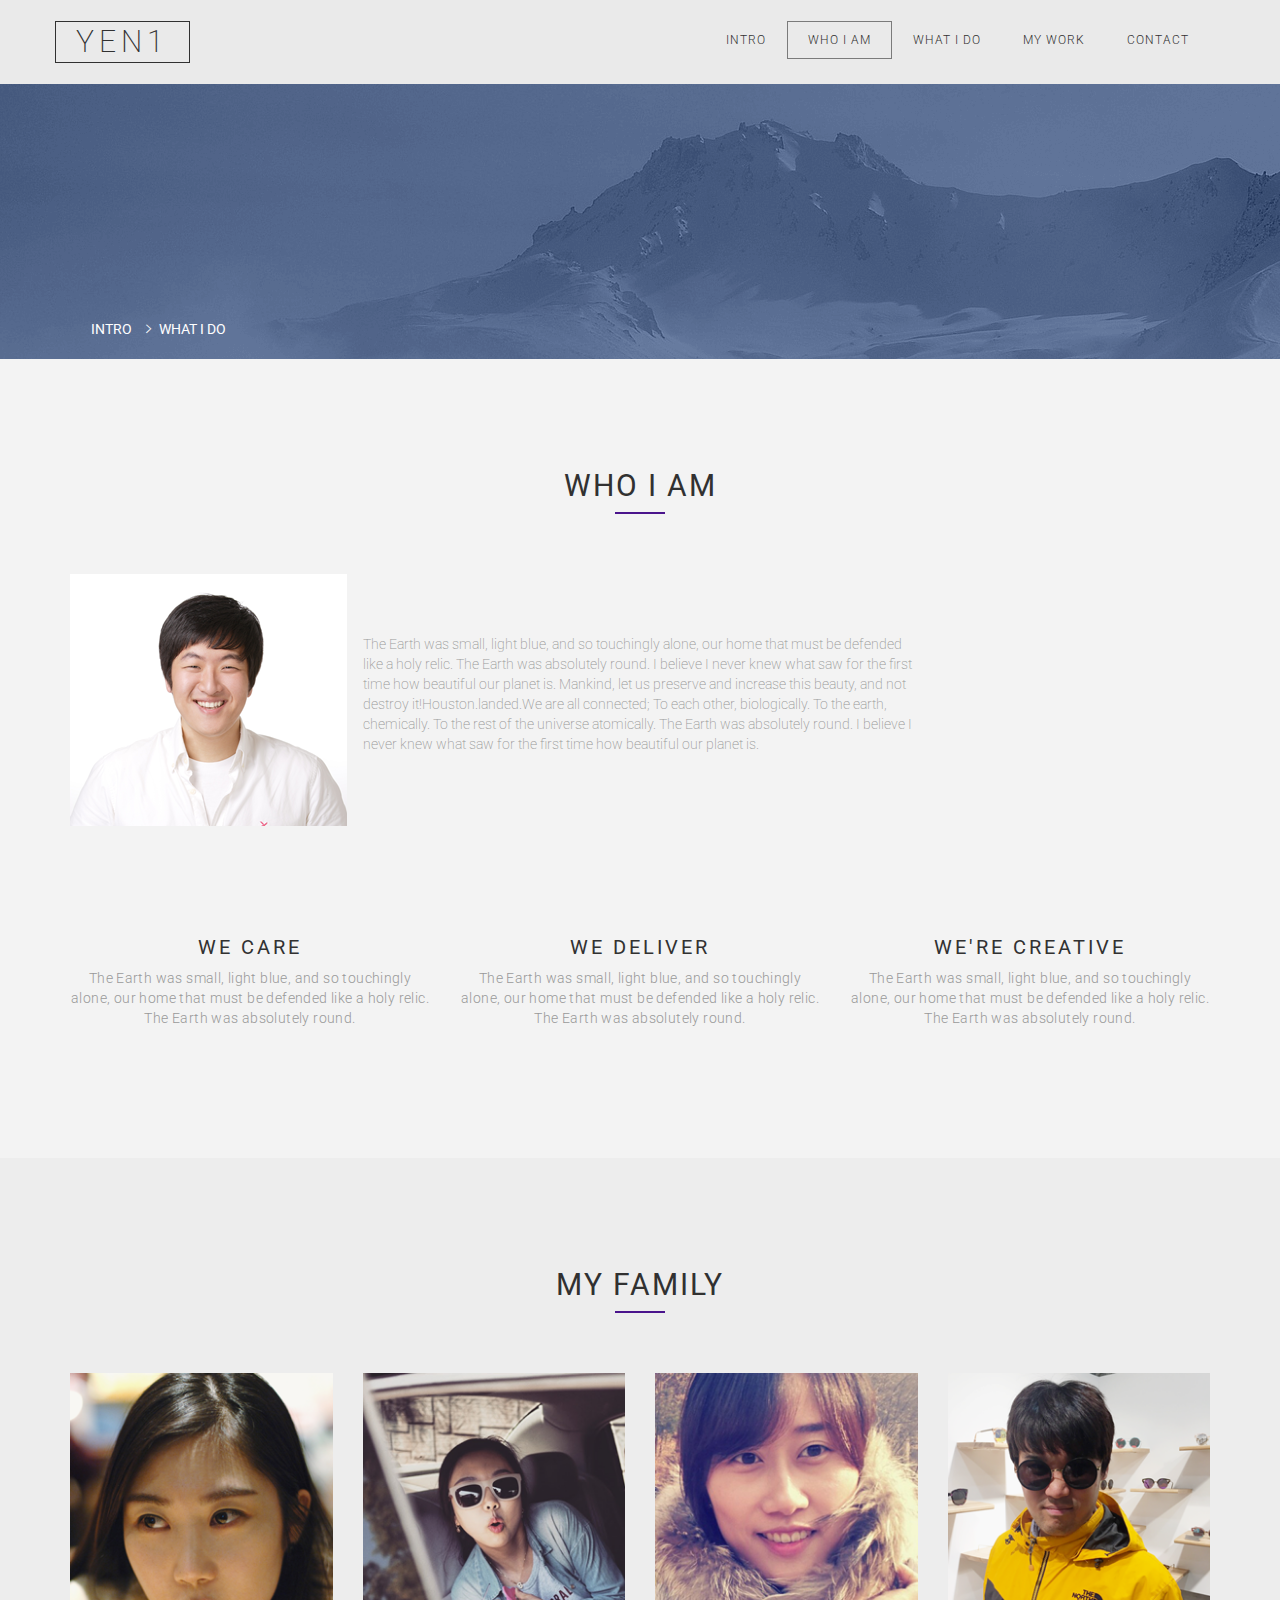
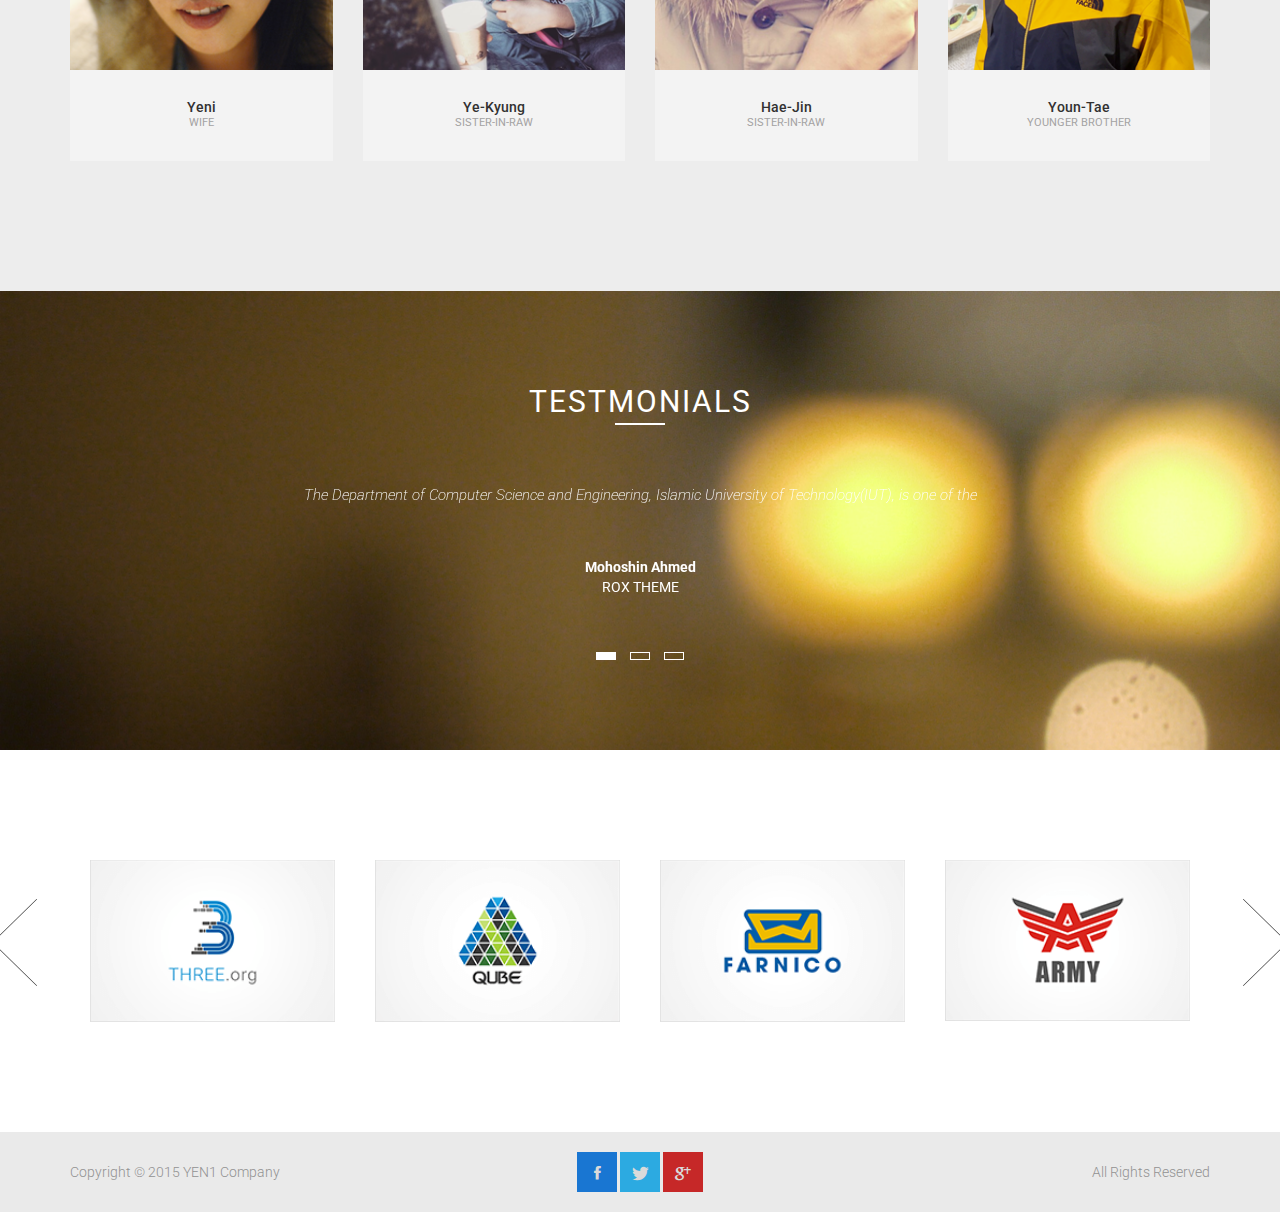
<file: about.html>
<!DOCTYPE html>
<!--[if IE 7 ]><html class="ie ie7 lte9 lte8 lte7" lang="en-US"><![endif]-->
<!--[if IE 8]><html class="ie ie8 lte9 lte8" lang="en-US">	<![endif]-->
<!--[if IE 9]><html class="ie ie9 lte9" lang="en-US"><![endif]-->
<!--[if (gt IE 9)|!(IE)]><!-->
<html class="noIE" lang="en-US">
<!--<![endif]-->
	<head>
		<!-- meta -->
			<meta http-equiv="X-UA-Compatible" content="IE=edge">
			<meta http-equiv="Content-Type" content="text/html; charset=UTF-8"/>
			<meta name="viewport" content="width=device-width, initial-scale = 1.0, maximum-scale=1.0, user-scalable=no"/>
		<title>Y E N 1</title>

		<link rel="stylesheet" href="assets/css/bootstrap.min.css">
		<link rel="stylesheet" href="assets/css/ionicons.min.css">
		<link rel="stylesheet" href="assets/css/owl.carousel.css">
		<link rel="stylesheet" href="assets/css/owl.theme.css">
	    <link rel="stylesheet" href="assets/css/main.css">
	    <link rel="stylesheet" href="assets/css/section.css">
	    <link rel="stylesheet" href="assets/css/about.css">
	    <!-- HTML5 shim and Respond.js IE8 support of HTML5 elements and media queries -->
			<!--[if lt IE 9]>
				<script src="assets/js/html5shiv.js"></script>
				<script src="assets/js/respond.js"></script>
			<![endif]-->

			<!--[if IE 8]>
		    	<script src="assets/js/selectivizr.js"></script>
		    <![endif]-->
	</head>
<body>
<!-- Home -->
	<section class="portfolio-header" id="header">
		
		<nav class="navbar navbar-default">
			<div class="container">
			<!-- Brand and toggle get grouped for better mobile display -->
				<div class="navbar-header">
					<button type="button" class="navbar-toggle collapsed" data-toggle="collapse" data-target="#bs-example-navbar-collapse-1" aria-expanded="false">
						<span class="sr-only">Toggle navigation</span>
						<span class="icon-bar"></span>
						<span class="icon-bar"></span>
						<span class="icon-bar"></span>
					</button>
					<a class="navbar-brand" href="index-multipage.html">YEN1</a>
				</div> <!-- /.navbar-header -->

		    <!-- Collect the nav links, forms, and other content for toggling -->
			    <div class="collapse navbar-collapse" id="bs-example-navbar-collapse-1">
					<ul class="nav navbar-nav navbar-right">
						<li><a href="index-multipage.html">Intro</a></li>
						<li class="active"><a href="about.html">Who I Am</a></li>
						<li><a href="service.html">What I Do</a></li>
						<li><a href="portfolio.html">My Work</a></li>
						<li><a href="contact.html">contact</a></li>
					</ul> <!-- /.nav -->
			    </div><!-- /.navbar-collapse -->
		  	</div><!-- /.container -->
		</nav>
	</section> <!-- /#header -->


<!-- Section Background -->
	<section class="section-background">
		<div class="container">
			<ol class="breadcrumb">
				<li><a href="index-multipage.html">Intro</a></li>
				<li class="active">&nbsp;What I Do</li>
			</ol>
		</div> <!-- /.container -->
	</section> <!-- /.section-background -->


<!-- About Us -->
	<section class="about" id="about">
		<div class="container section-wrapper">
			<h2 class="section-title black">
				Who I Am
			</h2> <!-- /.section-title -->
			<div class="underline purple"></div>	
			<div class="row">
				<div class="col-md-3 col-sm-6">
					<img src="assets/images/about-1.png" alt="about" class="about-img">
				</div> <!-- /.col-md-3 -->
				<!-- <div class="col-md-3 col-sm-6">
					<img src="assets/images/about-2.png" alt="about" class="about-img">
				</div> --> <!-- /.col-md-3 -->

				<div class="col-md-6 col-sm-12">
					<p class="about-detail">
						The Earth was small, light blue, and so touchingly alone, our home that must be defended like a holy relic. The Earth was absolutely round. I believe I never knew what  saw for the first time how beautiful our planet is. Mankind, let us preserve and increase this beauty, and not destroy it!Houston.landed.We are all connected; To each other, biologically. To the earth, chemically. To the rest of the universe atomically. The Earth was absolutely round. I believe I never knew what  saw for the first time how beautiful our planet is. 
					</p> <!-- /.about-detail -->
				</div> <!-- /.col-md-6 -->

			</div> <!-- /.row -->

			<div class="row">
			
				<div class="col-sm-4">
					<h3 class="section-item-title">
						we care
					</h3>
					<p class="section-item-detail">
						The Earth was small, light blue, and so touchingly alone, our home that must be defended like a holy relic. The Earth was absolutely round.
					</p>
				</div>
				<div class="col-sm-4">
					<h3 class="section-item-title">
						we deliver
					</h3>
					<p class="section-item-detail">
						The Earth was small, light blue, and so touchingly alone, our home that must be defended like a holy relic. The Earth was absolutely round.
					</p>
				</div>
				<div class="col-sm-4">
					<h3 class="section-item-title">
						we're creative
					</h3>
					<p class="section-item-detail">
						The Earth was small, light blue, and so touchingly alone, our home that must be defended like a holy relic. The Earth was absolutely round.
					</p>
				</div>	
			</div> <!-- /.row -->

		</div> <!-- /.container -->
	</section> <!-- /.about -->


<!-- Our Team -->
	<section class="team">
		<div class="container section-wrapper">
			<h2 class="section-title black">
				My Family
			</h2> <!-- /.section-title -->
			<div class="underline purple"></div>
			<div class="row">
				<div class="col-sm-3 col-xs-6">
					<div class="team-item">
						<img src="assets/images/team-1.png" alt="team-image" class="team-img">
						<h4 class="team-item-name">
							Yeni
						</h4>
						<p class="team-item-id">
							Wife
						</p>
					</div> <!-- /.team-item -->
				</div> <!-- /.col-md-3 -->

				<div class="col-sm-3 col-xs-6">
					<div class="team-item">
						<img src="assets/images/team-2.png" alt="team-image" class="team-img">
						<h4 class="team-item-name">
							Ye-Kyung
						</h4>
						<p class="team-item-id">
							Sister-in-raw
						</p>
					</div> <!-- /.team-item -->
				</div> <!-- /.col-md-3 -->
				<div class="col-sm-3 col-xs-6">
					<div class="team-item">
						<img src="assets/images/team-3.png" alt="team-image" class="team-img">
						<h4 class="team-item-name">
							Hae-Jin
						</h4>
						<p class="team-item-id">
							Sister-in-raw
						</p>
					</div> <!-- /.team-item -->
				</div> <!-- /.col-md-3 -->
				<div class="col-sm-3 col-xs-6">
					<div class="team-item">
						<img src="assets/images/team-4.png" alt="team-image" class="team-img">
						<h4 class="team-item-name">
							Youn-Tae
						</h4>
						<p class="team-item-id">
							Younger Brother
						</p>
					</div> <!-- /.team-item -->
				</div> <!-- /.col-md-3 -->
				
				
			</div> <!-- /.row -->
		</div> <!-- /.container -->
	</section> <!-- /.team -->


<!-- Testimonial -->
	<section class="testimonial">
		<div class="container section-wrapper">
			<div class="section-title">
				testmonials
			</div> <!-- /.section-title -->
			<div class="underline white"></div>
			<div class="owl-carousel testimonial-owl">
				<div class="item">
					<p class="testimonial-detail">
						The Department of Computer Science and Engineering, Islamic University of Technology(IUT), is one of the 
					</p>
					<div class="test-name">
						<strong>Mohoshin Ahmed</strong> <br>
						ROX THEME
					</div>
				</div> <!-- /.item -->
				<div class="item">
					<p class="testimonial-detail">
						The Department of Computer Science and Engineering, Islamic University of Technology(IUT), is one of the 
					</p>
					<div class="test-name">
						<strong>Mohoshin Ahmed</strong> <br>
						ROX THEME
					</div>
				</div> <!-- /.item -->
				<div class="item">
					<p class="testimonial-detail">
						The Department of Computer Science and Engineering, Islamic University of Technology(IUT), is one of the 
					</p>
					<div class="test-name">
						<strong>Mohoshin Ahmed</strong> <br>
						ROX THEME
					</div>
				</div> <!-- /.item -->
			</div> <!-- /.owl-carousel -->
		</div> <!-- /.container -->
	</section> <!-- /.testimonial -->


<!-- Add -->
	<section class="section-wrapper add container">
		<div class="owl-carousel add-owl">
				<div class="item">
					<img src="assets/images/add-1.png" alt="add" class="add-item">
				</div> <!-- /.item -->
				<div class="item">
					<img src="assets/images/add-2.png" alt="add" class="add-item">
				</div> <!-- /.item -->
				<div class="item">
					<img src="assets/images/add-3.png" alt="add" class="add-item">
				</div> <!-- /.item -->
				<div class="item">
					<img src="assets/images/add-4.png" alt="add" class="add-item">
				</div> <!-- /.item -->
				<div class="item">
					<img src="assets/images/add-1.png" alt="add" class="add-item">
				</div> <!-- /.item -->
				<div class="item">
					<img src="assets/images/add-2.png" alt="add" class="add-item">
				</div> <!-- /.item -->
				<div class="item">
					<img src="assets/images/add-3.png" alt="add" class="add-item">
				</div> <!-- /.item -->
				<div class="item">
					<img src="assets/images/add-4.png" alt="add" class="add-item">
				</div> <!-- /.item -->
			</div> <!-- /.owl-carousel -->
	</section>


<!-- Footer -->
	<footer>
		<div class="container">
			<div class="row">
				<div class="col-sm-4">
					<div class="copy">
						Copyright &copy; 2015 YEN1 Company
					</div>
				</div>
				<div class="col-sm-4 text-center">
					<div class="social-icon">
						<a href="https://www.facebook.com/photorism" target="_blank">
							<div class="icon fb">
								<i class="ion-social-facebook"></i>
							</div>
						</a>
						<a href="http://twitter.com/photorism" target="_blank">
							<div class="icon twitter">
								<i class="ion-social-twitter"></i>
							</div>
						</a>
						<a href="https://plus.google.com/u/0/105421927445958837429/posts" target="_blank">
							<div class="icon google">
								<i class="ion-social-googleplus"></i>
							</div>
						</a>
						
					</div>		
				</div>
				<div class="col-sm-4 text-right">
					<div class="copy">
						All Rights Reserved
					</div>
				</div>
			</div> <!-- /.row -->
		</div> <!-- /.container -->
	</footer>
	


	<script src="assets/js/jquery-1.11.2.min.js"></script>
    <script src="assets/js/bootstrap.min.js"></script>
    <script src="assets/js/owl.carousel.min.js"></script>
    <script src="assets/js/contact.js"></script>
	<!-- // <script src="assets/js/smoothscroll.js"></script> -->
	<script src="assets/js/script.js"></script>


</body>
</html>
</file>
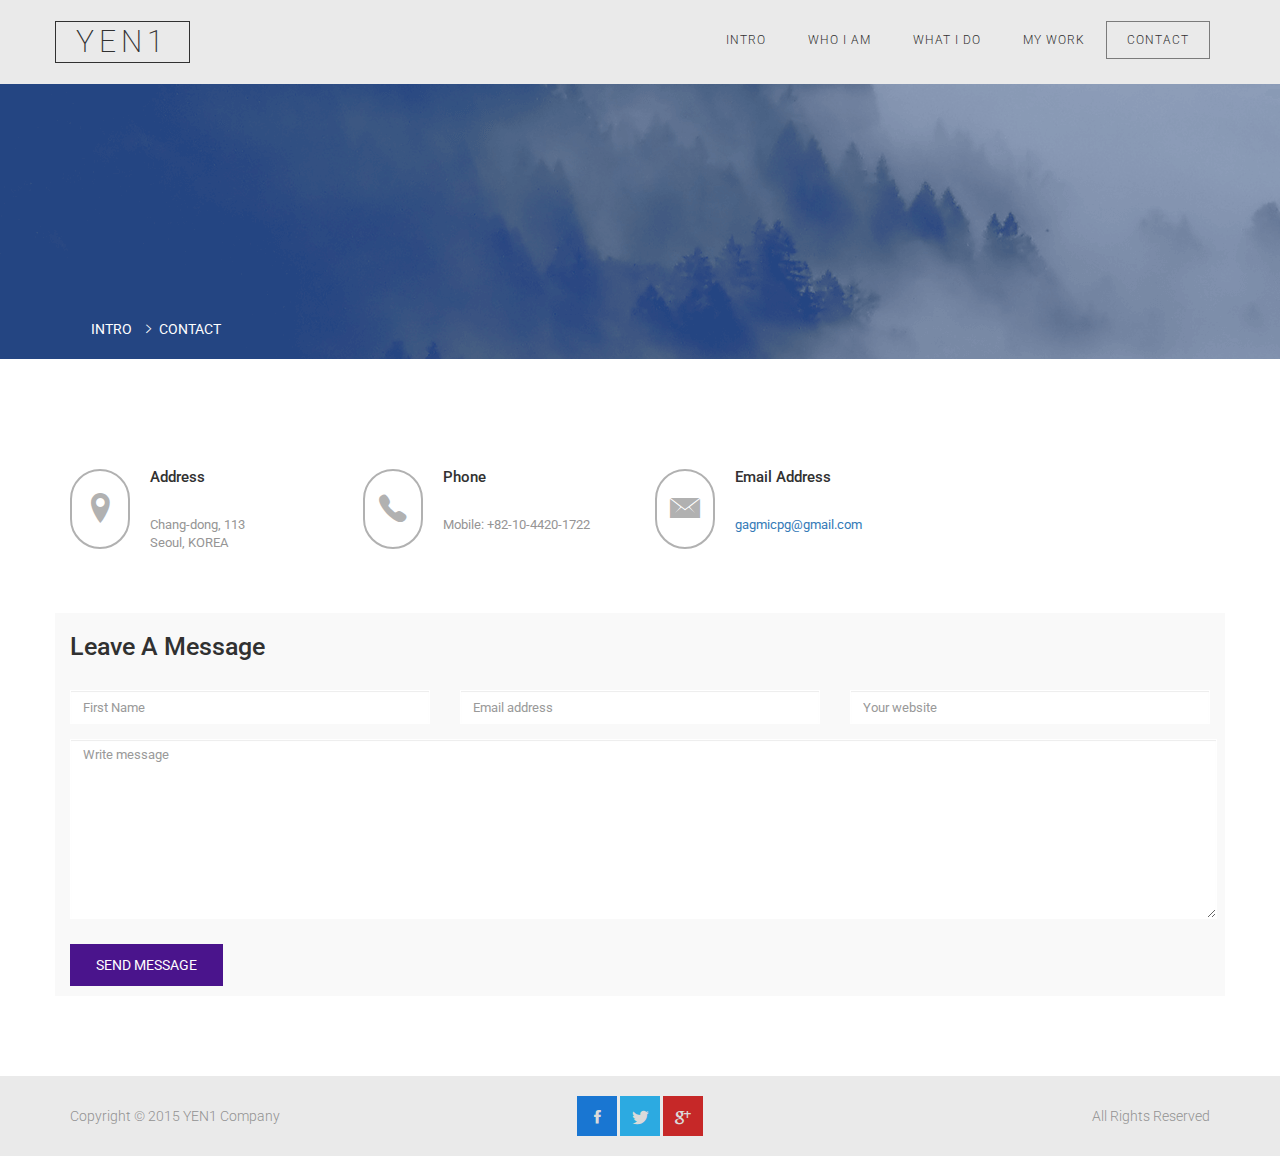
<file: contact.html>
<!DOCTYPE html>
<!--[if IE 7 ]><html class="ie ie7 lte9 lte8 lte7" lang="en-US"><![endif]-->
<!--[if IE 8]><html class="ie ie8 lte9 lte8" lang="en-US">	<![endif]-->
<!--[if IE 9]><html class="ie ie9 lte9" lang="en-US"><![endif]-->
<!--[if (gt IE 9)|!(IE)]><!-->
<html class="noIE" lang="en-US">
<!--<![endif]-->
	<head>
		<!-- meta -->
			<meta http-equiv="X-UA-Compatible" content="IE=edge">
			<meta http-equiv="Content-Type" content="text/html; charset=UTF-8"/>
			<meta name="viewport" content="width=device-width, initial-scale = 1.0, maximum-scale=1.0, user-scalable=no"/>
		<title>Y E N 1</title>
		<link rel="stylesheet" href="assets/css/bootstrap.min.css">
		<link rel="stylesheet" href="assets/css/ionicons.min.css">
		<link rel="stylesheet" href="assets/css/owl.carousel.css">
		<link rel="stylesheet" href="assets/css/owl.theme.css">
	    <link rel="stylesheet" href="assets/css/main.css">
	    <link rel="stylesheet" href="assets/css/section.css">
	    <link rel="stylesheet" href="assets/css/contact.css">
	    <!-- HTML5 shim and Respond.js IE8 support of HTML5 elements and media queries -->
			<!--[if lt IE 9]>
				<script src="assets/js/html5shiv.js"></script>
				<script src="assets/js/respond.js"></script>
			<![endif]-->

			<!--[if IE 8]>
		    	<script src="assets/js/selectivizr.js"></script>
		    <![endif]-->
	</head>

<body>

<!-- Home -->
	<section class="portfolio-header" id="header">
		
		<nav class="navbar navbar-default _navbar-fixed-top">
			<div class="container">
			<!-- Brand and toggle get grouped for better mobile display -->
				<div class="navbar-header">
					<button type="button" class="navbar-toggle collapsed" data-toggle="collapse" data-target="#bs-example-navbar-collapse-1" aria-expanded="false">
						<span class="sr-only">Toggle navigation</span>
						<span class="icon-bar"></span>
						<span class="icon-bar"></span>
						<span class="icon-bar"></span>
					</button>
					<a class="navbar-brand" href="index-multipage.html">YEN1</a>
				</div> <!-- /.navbar-header -->

		    <!-- Collect the nav links, forms, and other content for toggling -->
			    <div class="collapse navbar-collapse" id="bs-example-navbar-collapse-1">
					<ul class="nav navbar-nav navbar-right">
						<li><a href="index-multipage.html">Intro</a></li>
						<li><a href="about.html">Who I Am</a></li>
						<li><a href="service.html">What I Do</a></li>
						<li><a href="portfolio.html">My Work</a></li>
						<li class="active"><a href="contact.html">contact</a></li>
					</ul> <!-- /.nav -->
			    </div><!-- /.navbar-collapse -->
		  	</div><!-- /.container -->
		</nav>
	</section> <!-- /#header -->


<!-- Section Background -->
	<section class="section-background">
		<div class="container">
			<ol class="breadcrumb">
				<li><a href="index-multipage.html">Intro</a></li>
				<li class="active">&nbsp;contact</li>
			</ol>
		</div> <!-- /.container -->
	</section> <!-- /.section-background -->


<!-- Contact with us -->
	<section class="contact section-wrapper" id="contact">
		<div class="container">
			<div class="row">
	            <div class="col-md-3 contact-item col-sm-6 col-xs-12">
	                <i class="ion-location"></i>
	                <h3>Address</h3>
	                <p class="contact">
	                    Chang-dong, 113 <br>
	                    Seoul, KOREA
	                </p>
	            </div>
	            <div class="col-md-3 contact-item col-sm-6 col-xs-12">
	                <i class="ion-ios-telephone"></i>
	                <h3>Phone</h3>
	                <p class="contact">
	                    Mobile: +82-10-4420-1722
	                </p>
	            </div>
	            
	            <div class="col-md-3 contact-item col-sm-6 col-xs-12">
	                <i class="ion-ios-email"></i>
	                <h3>Email Address</h3>
	                <p class="contact">
	                    <a href="mailto:gagmicpg@gmail.com">gagmicpg@gmail.com</a> <br>
	                    
	                </p>
	            </div>


	        </div> <!-- /.row -->
	        <form class="row form">
                <h3>Leave A Message</h3>
                <div class="col-sm-4 col-xs-12 form-group">
                    <label class="sr-only">Name</label>
                    <input name="name" class="form-control" type="text" placeholder="First Name">
                </div> <!-- /.form-group -->
                <div class="col-sm-4 col-xs-12 form-group">
                    <label class="sr-only">Email</label>
                    <input name="email" class="form-control" type="email" placeholder="Email address">
                </div> <!-- /.form-group -->
                <div class="col-sm-4 col-xs-12 form-group">
                    <label class="sr-only">Website</label>
                    <input name="website" class="form-control" type="text" placeholder="Your website">
                </div> <!-- /.form-group -->
                <div class="row">
                    <div class="col-md-12 col-xs-12 form-group">
                        <label class="sr-only">Message</label>
                        <textarea class="message form-control" placeholder="Write message"></textarea>
                    </div> <!-- /.form-group -->
                    <input class="btn btn-sub" type="submit" value="Send Message">
                </div>
            </form> <!-- /.row -->
		</div> <!-- /.container -->
	</section> <!-- /.contact -->





<!-- Footer -->
	<footer>
		<div class="container">
			<div class="row">
				<div class="col-sm-4">
					<div class="copy">
						Copyright &copy; 2015 YEN1 Company
					</div>
				</div>
				<div class="col-sm-4 text-center">
					<div class="social-icon">
						<a href="https://www.facebook.com/photorism" target="_blank">
							<div class="icon fb">
								<i class="ion-social-facebook"></i>
							</div>
						</a>
						<a href="http://twitter.com/photorism" target="_blank">
							<div class="icon twitter">
								<i class="ion-social-twitter"></i>
							</div>
						</a>
						<a href="https://plus.google.com/u/0/105421927445958837429/posts" target="_blank">
							<div class="icon google">
								<i class="ion-social-googleplus"></i>
							</div>
						</a>
						
					</div>		
				</div>
				<div class="col-sm-4 text-right">
					<div class="copy">
						All Rights Reserved
					</div>
				</div>
			</div> <!-- /.row -->
		</div> <!-- /.container -->
	</footer>
	


	<script src="assets/js/jquery-1.11.2.min.js"></script>
    <script src="assets/js/bootstrap.min.js"></script>
    <script src="assets/js/owl.carousel.min.js"></script>
    <script src="assets/js/contact.js"></script>
	<!-- // <script src="assets/js/smoothscroll.js"></script> -->
	<script src="assets/js/script.js"></script>


</body>
</html>
</file>
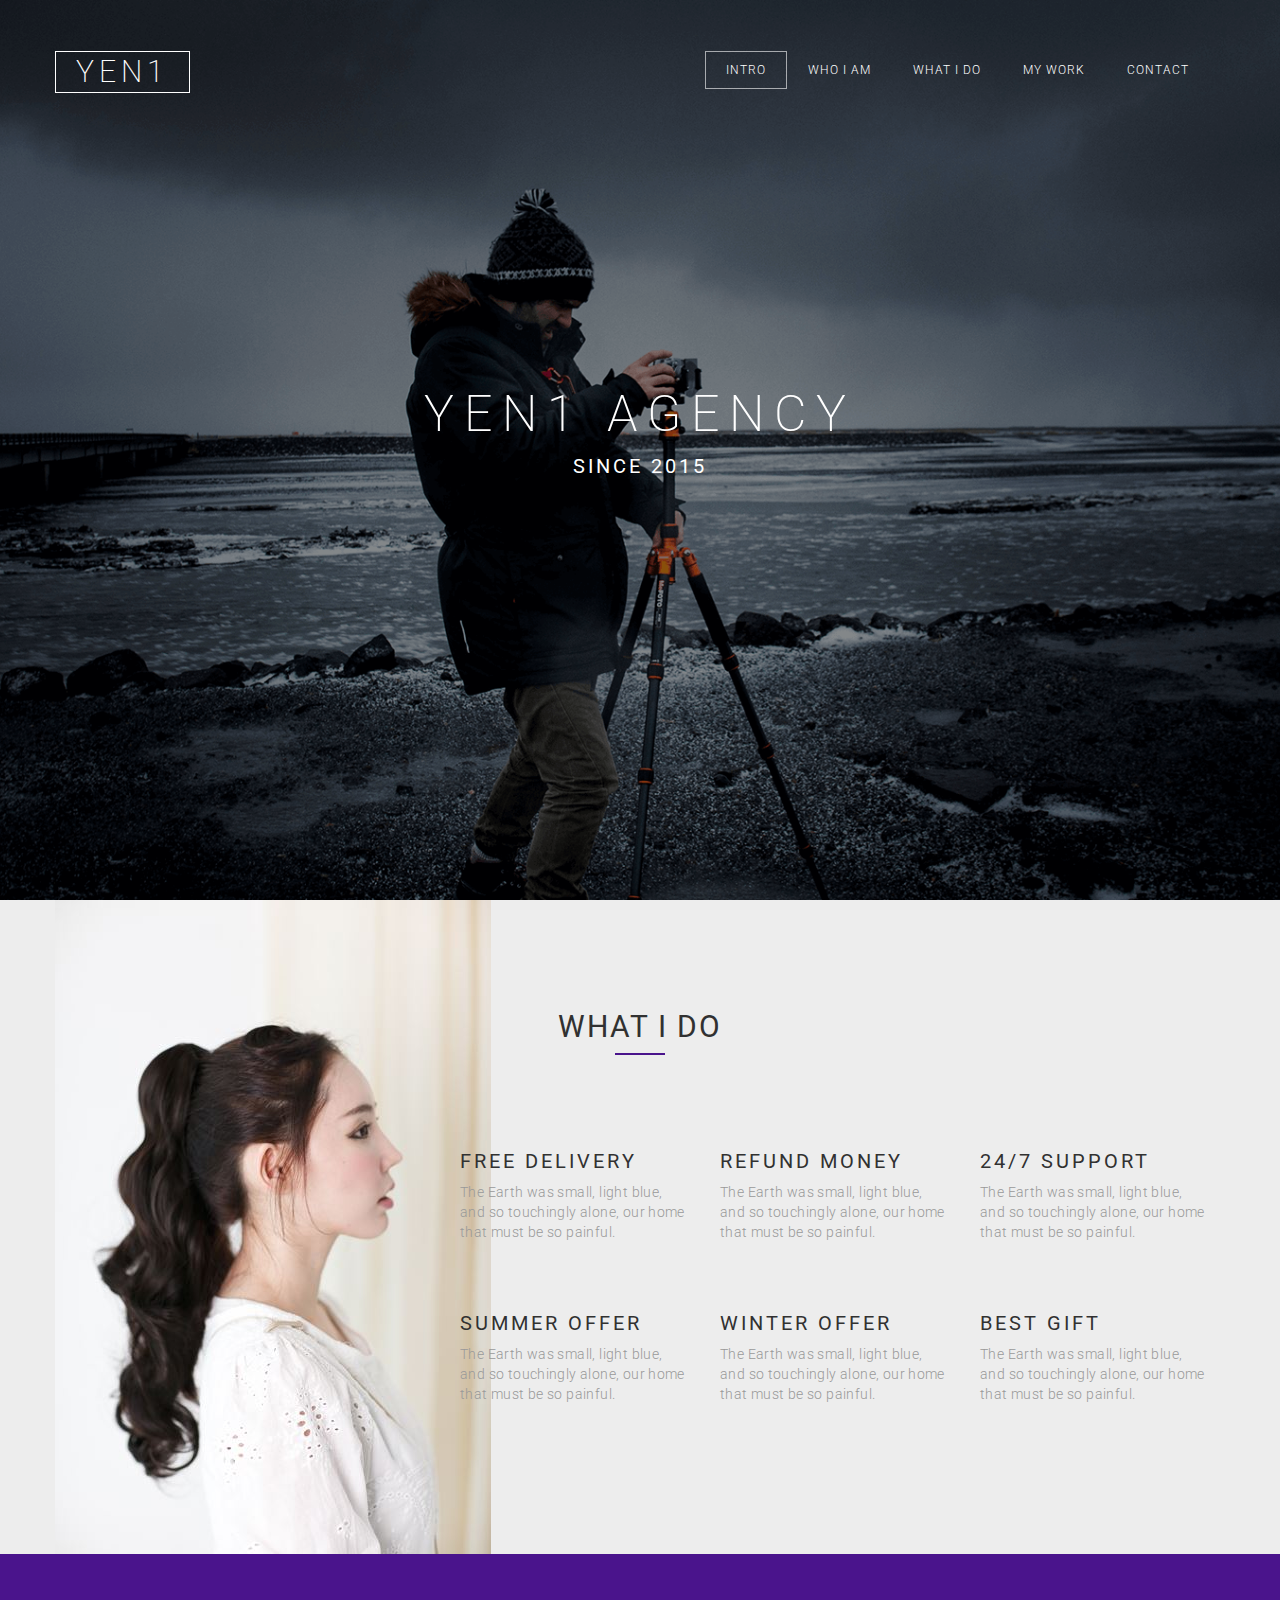
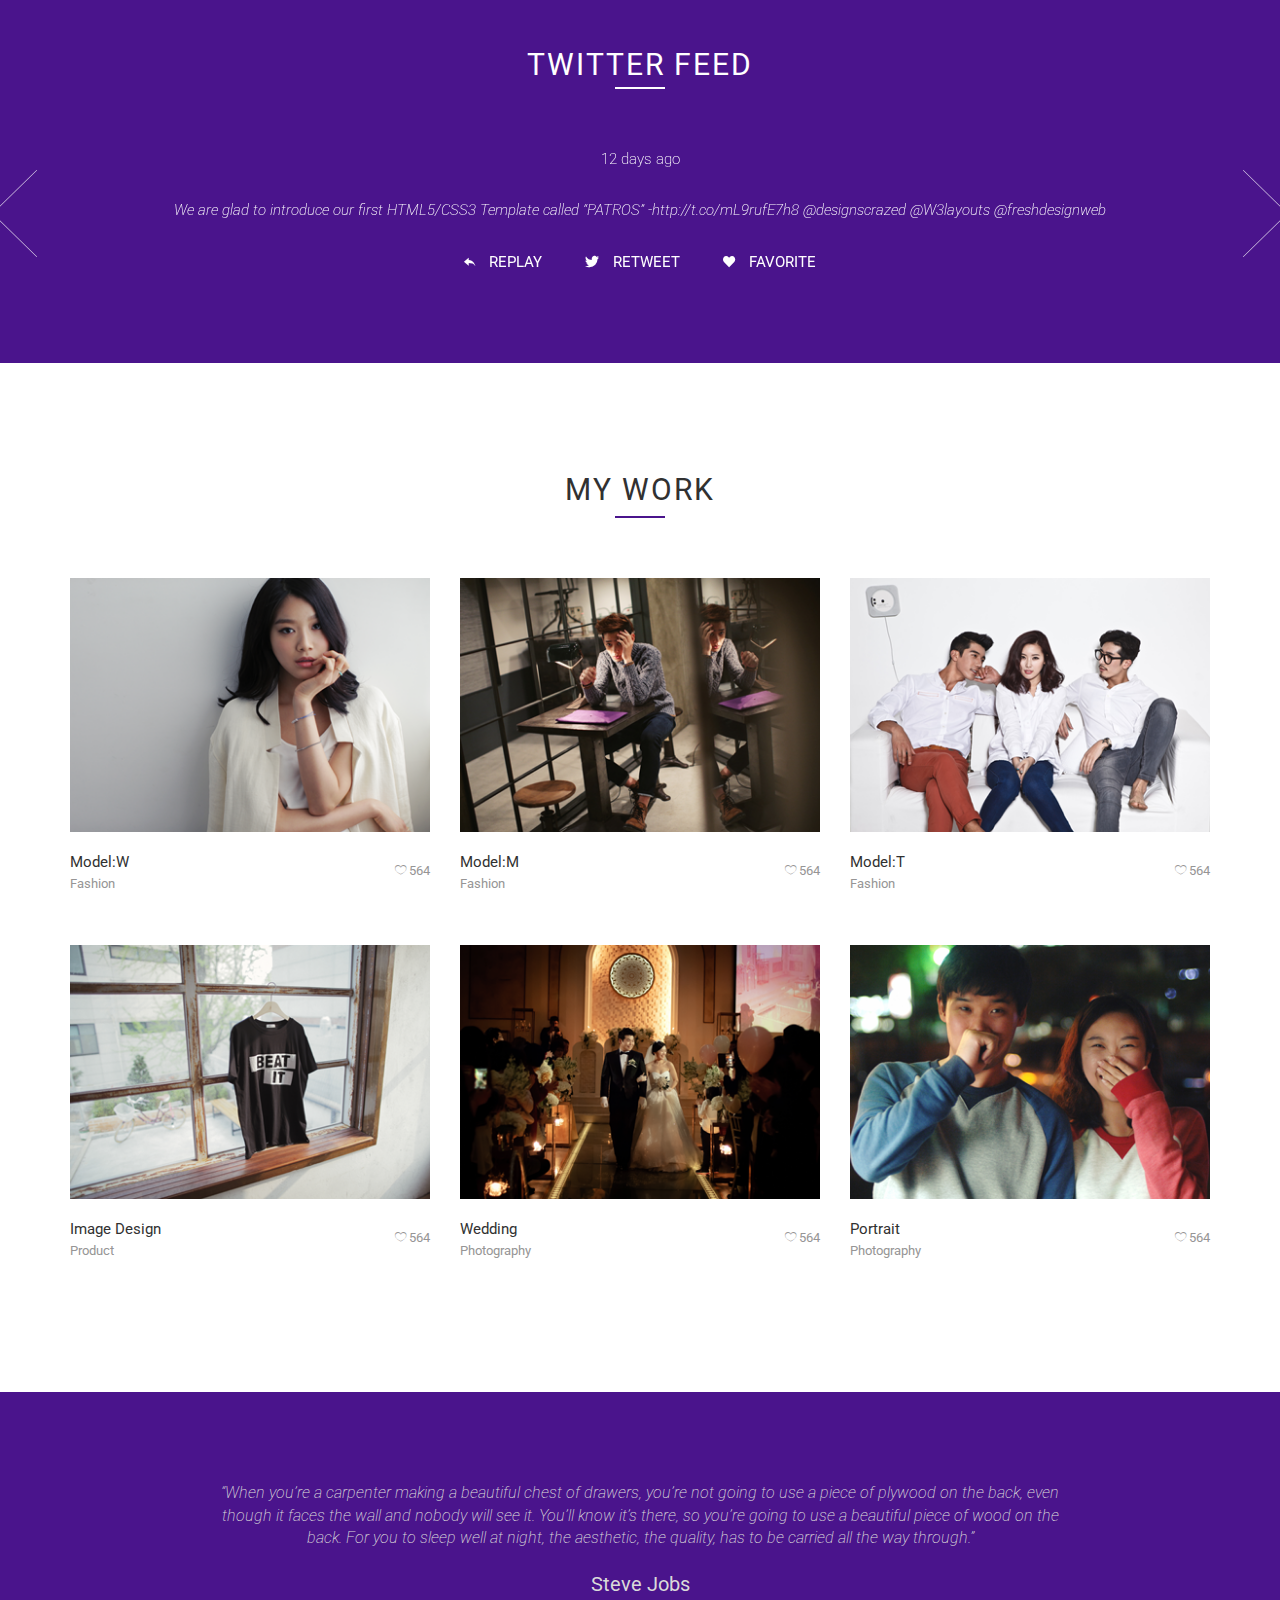
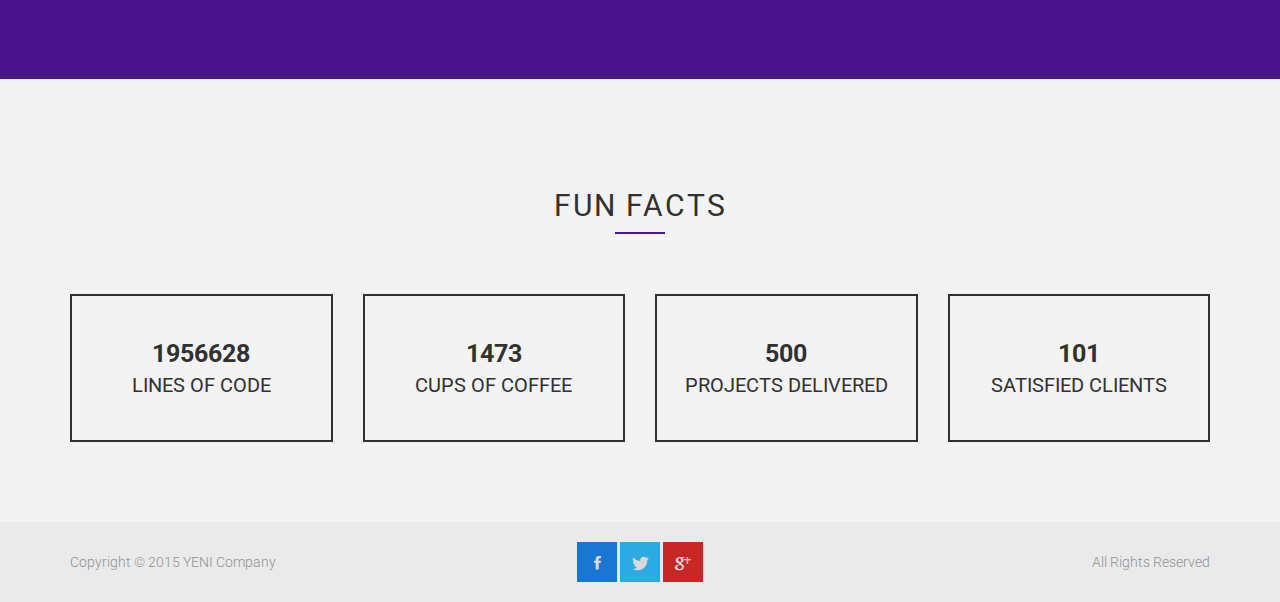
<file: index-multipage.html>
<!DOCTYPE html>
<!--[if IE 7 ]><html class="ie ie7 lte9 lte8 lte7" lang="en-US"><![endif]-->
<!--[if IE 8]><html class="ie ie8 lte9 lte8" lang="en-US">	<![endif]-->
<!--[if IE 9]><html class="ie ie9 lte9" lang="en-US"><![endif]-->
<!--[if (gt IE 9)|!(IE)]><!-->
<html class="noIE" lang="en-US">
<!--<![endif]-->
	<head>
		<!-- meta -->
			<meta http-equiv="X-UA-Compatible" content="IE=edge">
			<meta http-equiv="Content-Type" content="text/html; charset=UTF-8"/>
			<meta name="viewport" content="width=device-width, initial-scale = 1.0, maximum-scale=1.0, user-scalable=no"/>
		<title>Y E N 1</title>
<script type="text/javascript">
$(function() {
    $("#header img, .header").each(function() {
        var oImgWidth = $(this).width();
        var oImgHeight = $(this).height();
        $(this).css({
            'max-width':oImgWidth+'px',
            'max-height':oImgHeight+'px',
            'width':'100%',
            'height':'100%'
        });
    });
});
</script>
		<link rel="stylesheet" href="assets/css/bootstrap.min.css">
		<link rel="stylesheet" href="assets/css/ionicons.min.css">
		<link rel="stylesheet" href="assets/css/owl.carousel.css">
		<link rel="stylesheet" href="assets/css/owl.theme.css">
	    <link rel="stylesheet" href="assets/css/main.css">
	    <link rel="stylesheet" href="assets/css/one-page.css">
	    <!-- HTML5 shim and Respond.js IE8 support of HTML5 elements and media queries -->
			<!--[if lt IE 9]>
				<script src="assets/js/html5shiv.js"></script>
				<script src="assets/js/respond.js"></script>
			<![endif]-->

			<!--[if IE 8]>
		    	<script src="assets/js/selectivizr.js"></script>
		    <![endif]-->
	</head>

<body>

<!-- Home -->
	<section class="header" id="header">
		
		<nav class="navbar navbar-default">
			<div class="container">
			<!-- Brand and toggle get grouped for better mobile display -->
				<div class="navbar-header">
					<button type="button" class="navbar-toggle collapsed" data-toggle="collapse" data-target="#bs-example-navbar-collapse-1" aria-expanded="false">
						<span class="sr-only">Toggle navigation</span>
						<span class="icon-bar"></span>
						<span class="icon-bar"></span>
						<span class="icon-bar"></span>
					</button>
					<a class="navbar-brand" href="index-multipage.html">YEN1</a>
				</div> <!-- /.navbar-header -->

		    <!-- Collect the nav links, forms, and other content for toggling -->
			    <div class="collapse navbar-collapse" id="bs-example-navbar-collapse-1">
					<ul class="nav navbar-nav navbar-right">
						<li class="active"><a href="index-multipage.html">Intro</a></li>
						<li><a href="about.html">Who I Am</a></li>
						<li><a href="service.html">What I Do</a></li>
						<li><a href="portfolio.html">My Work</a></li>
						<li><a href="contact.html">contact</a></li>
					</ul> <!-- /.nav -->
			    </div><!-- /.navbar-collapse -->
		  	</div><!-- /.container -->
		</nav>
		<div class="container">
			<div class="header-table">
				<div class="header-wrapper">
					<h1 class="header-title">
						YEN1 Agency
					</h1>
					<p class="header-subtitle">
						since 2015
					</p>
				</div> <!-- /.header-wrapper -->
			</div>
		</div> <!-- /.container -->
	</section> <!-- /#header -->
	

<!-- Our Services -->
	<section class="service" id="service">
		<div class="container">
			<div class="_section-wrapper">
				<h2 class="section-title black">
					What I Do
				</h2> <!-- /.section-title -->
				<div class="underline purple"></div>
				<div class="row">
					<div class="">
						<img src="assets/images/service.png" alt="service" class="service-img img-responsive">
					</div>
					<div class="col-md-offset-4 col-md-8 col-sm-12 services">
						<div class="row">
							<div class="col-xs-6 col-sm-4">
								<div class="service-item">
									<h3 class="section-item-title">
										free delivery
									</h3>
									<p class="section-item-detail">
										The Earth was small, light blue, and so touchingly alone, our home that must be so painful.
									</p>
								</div> <!-- /.service-item -->
							</div>
							<div class="col-xs-6 col-sm-4">
								<div class="service-item">
									<h3 class="section-item-title">
										refund money
									</h3>
									<p class="section-item-detail">
										The Earth was small, light blue, and so touchingly alone, our home that must be so painful.
									</p>
								</div> <!-- /.service-item -->
							</div>
							<div class="col-xs-6 col-sm-4">
								<div class="service-item">
									<h3 class="section-item-title">
										24/7 support
									</h3>
									<p class="section-item-detail">
										The Earth was small, light blue, and so touchingly alone, our home that must be so painful.
									</p>
								</div> <!-- /.service-item -->
							</div>
							<div class="col-xs-6 col-sm-4">
								<div class="service-item">
									<h3 class="section-item-title">
										summer offer
									</h3>
									<p class="section-item-detail">
										The Earth was small, light blue, and so touchingly alone, our home that must be so painful.
									</p>
								</div> <!-- /.service-item -->
							</div>
							<div class="col-xs-6 col-sm-4">
								<div class="service-item">
									<h3 class="section-item-title">
										winter offer
									</h3>
									<p class="section-item-detail">
										The Earth was small, light blue, and so touchingly alone, our home that must be so painful.
									</p>
								</div> <!-- /.service-item -->
							</div>
							<div class="col-xs-6 col-sm-4">
								<div class="service-item">
									<h3 class="section-item-title">
										best gift
									</h3>
									<p class="section-item-detail">
										The Earth was small, light blue, and so touchingly alone, our home that must be so painful.
									</p>
								</div> <!-- /.service-item -->
							</div>
						</div> <!-- /.row -->
					</div> <!-- /.col-md-6 -->
				</div> <!-- /.row -->
			</div> <!-- /.section-wrapper -->
		</div> <!-- /.container -->
	</section> <!-- /.service -->

	
<!-- Twitter Feed -->
	<section class="twitter-feed purple">
		<div class="container section-wrapper">
			<div class="section-title">
				twitter feed
			</div> <!-- /.section-title -->
			<div class="underline white"></div>
			<div class="owl-carousel twitter-owl">
				<div class="item">
					<p class="day">12 days ago</p>
					<p class="feed">
						We are glad to introduce our first HTML5/CSS3 Template called “PATROS” -http://t.co/mL9rufE7h8 @designscrazed @W3layouts @freshdesignweb
					</p>
					<div class="options">
						<a href="#"><span><i class="ion-reply"></i> replay</span></a>
						<a href="#"><span><i class="ion-social-twitter"></i> retweet</span></a>
						<a href="#"><span><i class="ion-heart"></i> favorite</span></a>
					</div>
				</div> <!-- /.item -->
				<div class="item">
					<p class="day">12 days ago</p>
					<p class="feed">
						We are glad to introduce our first HTML5/CSS3 Template called “PATROS” -http://t.co/mL9rufE7h8 @designscrazed @W3layouts @freshdesignweb
					</p>
					<div class="options">
						<a href="#"><span><i class="ion-reply"></i> replay</span></a>
						<a href="#"><span><i class="ion-social-twitter"></i> retweet</span></a>
						<a href="#"><span><i class="ion-heart"></i> favorite</span></a>
					</div>
				</div> <!-- /.item -->
				<div class="item">
					<p class="day">20 days ago</p>
					<p class="feed">
						We are glad to introduce our first HTML5/CSS3 Template called “PATROS” -http://t.co/mL9rufE7h8 @designscrazed @W3layouts @freshdesignweb
					</p>
					<div class="options">
						<a href="#"><span><i class="ion-reply"></i> replay</span></a>
						<a href="#"><span><i class="ion-social-twitter"></i> retweet</span></a>
						<a href="#"><span><i class="ion-heart"></i> favorite</span></a>
					</div>
				</div> <!-- /.item -->
				<div class="item">
					<p class="day">5 days ago</p>
					<p class="feed">
						We are glad to introduce our first HTML5/CSS3 Template called “PATROS” -http://t.co/mL9rufE7h8 @designscrazed @W3layouts @freshdesignweb
					</p>
					<div class="options">
						<a href="#"><span><i class="ion-reply"></i> replay</span></a>
						<a href="#"><span><i class="ion-social-twitter"></i> retweet</span></a>
						<a href="#"><span><i class="ion-heart"></i> favorite</span></a>
					</div>
				</div> <!-- /.item -->
			</div> <!-- /.owl-carousel -->
		</div> <!-- /.container -->
	</section> <!-- /.twitter-feed -->


<!-- Portfolio -->
	<section class="portfolio" id="portfolio">
		<div class="container section-wrapper">
			<h2 class="section-title black">
				My Work
			</h2> <!-- /.section-title -->
			<div class="underline purple"></div>
			<div class="row">
				<div class="col-sm-4 col-xs-6">
					<div class="portfolio-item">
						<div class="portfolio-img">
							<img src="assets/images/port-1.png" alt="port-1" class="port-item">
							<div class="portfolio-img-hover">
								<a href="index-port1.html"><img src="assets/images/plus.png" alt="plus" class="plus"></a>
							</div> <!-- /.portfolio-img-hover -->
						</div> <!-- /.portfolio-img -->
						<div class="portfolio-item-details">
							<div class="portfolio-item-name">
								Model:W <br><small>Fashion</small>
							</div> <!-- /.portfolio-item-name -->
							<div class="port-heart">
								<i class="ion-ios-heart-outline"></i> 564
							</div> <!-- /.port-heart -->
						</div> <!-- /.portfolio-item-details -->
					</div> <!-- /.portfolio-item -->
				</div> <!-- /.col-md-4 -->
				<div class="col-sm-4 col-xs-6">
					<div class="portfolio-item">
						<div class="portfolio-img">
							<img src="assets/images/port-2.png" alt="port-2" class="port-item">
							<div class="portfolio-img-hover">
								<a href="index-port2.html"><img src="assets/images/plus.png" alt="plus" class="plus"></a>
							</div> <!-- /.portfolio-img-hover -->
						</div> <!-- /.portfolio-img -->
						<div class="portfolio-item-details">
							<div class="portfolio-item-name">
								Model:M <br><small>Fashion</small>
							</div> <!-- /.portfolio-item-name -->
							<div class="port-heart">
								<i class="ion-ios-heart-outline"></i> 564
							</div> <!-- /.port-heart -->
						</div> <!-- /.portfolio-item-details -->
					</div> <!-- /.portfolio-item -->
				</div> <!-- /.col-md-4 -->
				<div class="col-sm-4 col-xs-6">
					<div class="portfolio-item">
						<div class="portfolio-img">
							<img src="assets/images/port-3.png" alt="port-3" class="port-item">
							<div class="portfolio-img-hover">
								<a href="index-port3.html"><img src="assets/images/plus.png" alt="plus" class="plus"></a>
							</div> <!-- /.portfolio-img-hover -->
						</div> <!-- /.portfolio-img -->
						<div class="portfolio-item-details">
							<div class="portfolio-item-name">
								Model:T <br><small>Fashion</small>
							</div> <!-- /.portfolio-item-name -->
							<div class="port-heart">
								<i class="ion-ios-heart-outline"></i> 564
							</div> <!-- /.port-heart -->
						</div> <!-- /.portfolio-item-details -->
					</div> <!-- /.portfolio-item -->
				</div> <!-- /.col-md-4 -->
				<div class="col-sm-4 col-xs-6">
					<div class="portfolio-item">
						<div class="portfolio-img">
							<img src="assets/images/port-4.png" alt="port-4" class="port-item">
							<div class="portfolio-img-hover">
								<a href="index-port4.html"><img src="assets/images/plus.png" alt="plus" class="plus"></a>
							</div> <!-- /.portfolio-img-hover -->
						</div> <!-- /.portfolio-img -->
						<div class="portfolio-item-details">
							<div class="portfolio-item-name">
								Image Design <br><small>Product</small>
							</div> <!-- /.portfolio-item-name -->
							<div class="port-heart">
								<i class="ion-ios-heart-outline"></i> 564
							</div> <!-- /.port-heart -->
						</div> <!-- /.portfolio-item-details -->
					</div> <!-- /.portfolio-item -->
				</div> <!-- /.col-md-4 -->
				<div class="col-sm-4 col-xs-6">
					<div class="portfolio-item">
						<div class="portfolio-img">
							<img src="assets/images/port-5.png" alt="port-5" class="port-item">
							<div class="portfolio-img-hover">
								<a href="index-port5.html"><img src="assets/images/plus.png" alt="plus" class="plus"></a>
							</div> <!-- /.portfolio-img-hover -->
						</div> <!-- /.portfolio-img -->
						<div class="portfolio-item-details">
							<div class="portfolio-item-name">
								Wedding <br><small>Photography</small>
							</div> <!-- /.portfolio-item-name -->
							<div class="port-heart">
								<i class="ion-ios-heart-outline"></i> 564
							</div> <!-- /.port-heart -->
						</div> <!-- /.portfolio-item-details -->
					</div> <!-- /.portfolio-item -->
				</div> <!-- /.col-md-4 -->
				<div class="col-sm-4 col-xs-6">
					<div class="portfolio-item">
						<div class="portfolio-img">
							<img src="assets/images/port-6.png" alt="port-6" class="port-item">
							<div class="portfolio-img-hover">
								<a href="index-port6.html"><img src="assets/images/plus.png" alt="plus" class="plus"></a>
							</div> <!-- /.portfolio-img-hover -->
						</div> <!-- /.portfolio-img -->
						<div class="portfolio-item-details">
							<div class="portfolio-item-name">
								Portrait <br><small>Photography</small>
							</div> <!-- /.portfolio-item-name -->
							<div class="port-heart">
								<i class="ion-ios-heart-outline"></i> 564
							</div> <!-- /.port-heart -->
						</div> <!-- /.portfolio-item-details -->
					</div> <!-- /.portfolio-item -->
				</div> <!-- /.col-md-4 -->
			</div> <!-- /.row -->
		</div> <!-- /.container -->
	</section> <!-- /.portfolio -->


<!-- Note -->
	<section class="note purple">
		<div class="container section-wrapper text-center">
			<p class="quote">
				“When you’re a carpenter making a beautiful chest of drawers, you’re not going to use a piece of plywood on the back, even though it faces the wall and nobody will see it. You’ll know it’s there, so you’re going to use a beautiful piece of wood on the back. For you to sleep well at night, the aesthetic, the quality, has to be carried all the way through.”
			</p> <!-- /.quote -->
			<div class="quoter">Steve Jobs</div>
		</div> <!-- /.container -->
	</section> <!-- /.note -->


<!-- Fan Facts -->
	<section class="fun">
		<div class="container section-wrapper">
		<h2 class="section-title black">
				Fun Facts
			</h2> <!-- /.section-title -->
			<div class="underline purple"></div>	
			<div class="row">
				<div class="col-sm-3 col-xs-6">
					<div class="fun-box">
						<div class="number">
							1956628
						</div>
						<div class="number-title">
							lines of code
						</div>
					</div> <!-- /.fun-box -->
				</div> <!-- /.col-md-3 -->
				<div class="col-sm-3 col-xs-6">
					<div class="fun-box">
						<div class="number">
							1473
						</div>
						<div class="number-title">
							cups of coffee
						</div>
					</div> <!-- /.fun-box -->
				</div> <!-- /.col-md-3 -->
				<div class="col-sm-3 col-xs-6">
					<div class="fun-box">
						<div class="number">
							500
						</div>
						<div class="number-title">
							projects delivered
						</div>
					</div> <!-- /.fun-box -->
				</div> <!-- /.col-md-3 -->
				<div class="col-sm-3 col-xs-6">
					<div class="fun-box">
						<div class="number">
							101
						</div>
						<div class="number-title">
							satisfied clients
						</div>
					</div> <!-- /.fun-box -->
				</div> <!-- /.col-md-3 -->
			</div> <!-- /.row -->
		</div> <!-- /.container -->
	</section> <!-- /.fun -->


<!-- Footer -->
	<footer>
		<div class="container">
			<div class="row">
				<div class="col-sm-4">
					<div class="copy">
						Copyright &copy; 2015 YENI Company
					</div>
				</div>
				<div class="col-sm-4 text-center">
					<div class="social-icon">
						<a href="https://www.facebook.com/photorism" target="_blank">
							<div class="icon fb">
								<i class="ion-social-facebook"></i>
							</div>
						</a>
						<a href="http://twitter.com/photorism" target="_blank">
							<div class="icon twitter">
								<i class="ion-social-twitter"></i>
							</div>
						</a>
						<a href="https://plus.google.com/u/0/105421927445958837429/posts" target="_blank">
							<div class="icon google">
								<i class="ion-social-googleplus"></i>
							</div>
						</a>
						
					</div>		
				</div>
				<div class="col-sm-4 text-right">
					<div class="copy">
						All Rights Reserved
					</div>
				</div>
			</div> <!-- /.row -->
		</div> <!-- /.container -->
	</footer>
	


	<script src="assets/js/jquery-1.11.2.min.js"></script>
    <script src="assets/js/bootstrap.min.js"></script>
    <script src="assets/js/owl.carousel.min.js"></script>
    <script src="assets/js/contact.js"></script>
	<!-- // <script src="assets/js/smoothscroll.js"></script> -->
	<script src="assets/js/script.js"></script>


</body>
</html>
</file>
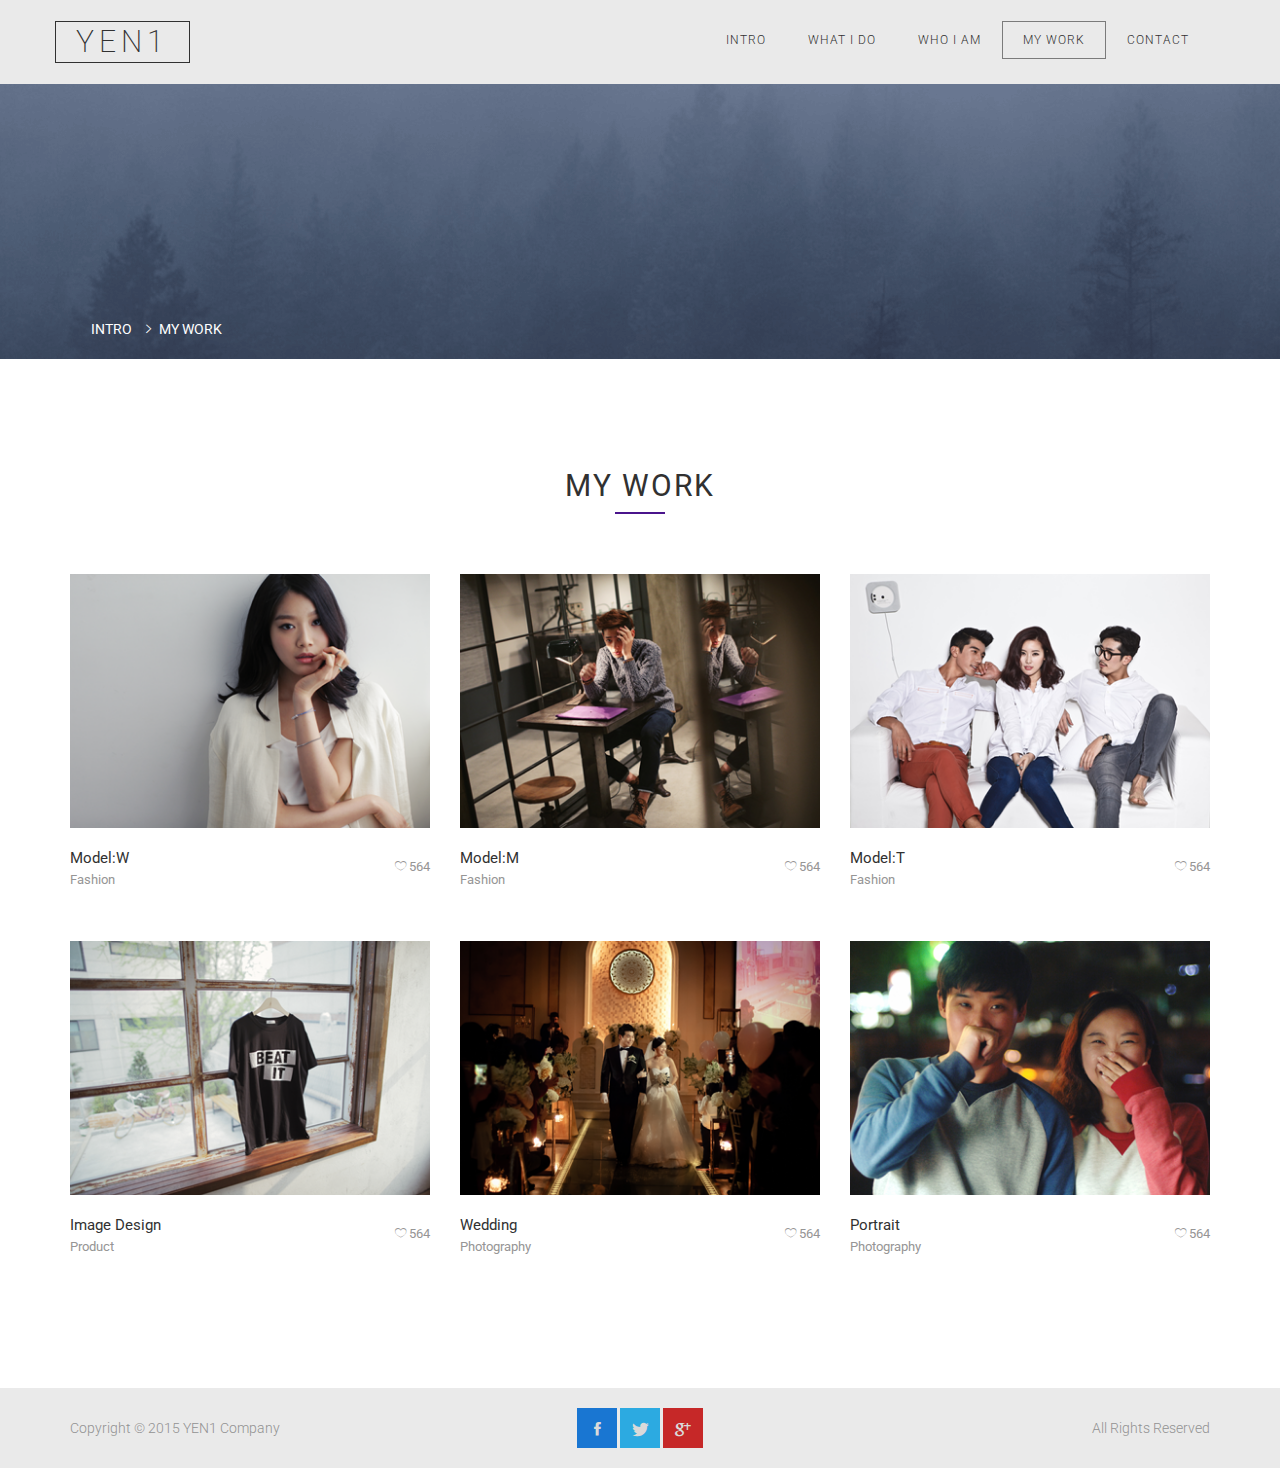
<file: portfolio.html>
<!DOCTYPE html>
<!--[if IE 7 ]><html class="ie ie7 lte9 lte8 lte7" lang="en-US"><![endif]-->
<!--[if IE 8]><html class="ie ie8 lte9 lte8" lang="en-US">	<![endif]-->
<!--[if IE 9]><html class="ie ie9 lte9" lang="en-US"><![endif]-->
<!--[if (gt IE 9)|!(IE)]><!-->
<html class="noIE" lang="en-US">
<!--<![endif]-->
	<head>
		<!-- meta -->
			<meta http-equiv="X-UA-Compatible" content="IE=edge">
			<meta http-equiv="Content-Type" content="text/html; charset=UTF-8"/>
			<meta name="viewport" content="width=device-width, initial-scale = 1.0, maximum-scale=1.0, user-scalable=no"/>
		<title>Y E N 1</title>

		<link rel="stylesheet" href="assets/css/bootstrap.min.css">
		<link rel="stylesheet" href="assets/css/ionicons.min.css">
		<link rel="stylesheet" href="assets/css/owl.carousel.css">
		<link rel="stylesheet" href="assets/css/owl.theme.css">
	    <link rel="stylesheet" href="assets/css/main.css">
	    <link rel="stylesheet" href="assets/css/section.css">
	    <link rel="stylesheet" href="assets/css/portfolio.css">
	    <!-- HTML5 shim and Respond.js IE8 support of HTML5 elements and media queries -->
			<!--[if lt IE 9]>
				<script src="assets/js/html5shiv.js"></script>
				<script src="assets/js/respond.js"></script>
			<![endif]-->

			<!--[if IE 8]>
		    	<script src="assets/js/selectivizr.js"></script>
		    <![endif]-->
	</head>

<body>

<!-- Home -->
	<section class="portfolio-header" id="header">
		
		<nav class="navbar navbar-default _navbar-fixed-top">
			<div class="container">
			<!-- Brand and toggle get grouped for better mobile display -->
				<div class="navbar-header">
					<button type="button" class="navbar-toggle collapsed" data-toggle="collapse" data-target="#bs-example-navbar-collapse-1" aria-expanded="false">
						<span class="sr-only">Toggle navigation</span>
						<span class="icon-bar"></span>
						<span class="icon-bar"></span>
						<span class="icon-bar"></span>
					</button>
					<a class="navbar-brand" href="index-multipage.html">YEN1</a>
				</div> <!-- /.navbar-header -->

		    <!-- Collect the nav links, forms, and other content for toggling -->
			    <div class="collapse navbar-collapse" id="bs-example-navbar-collapse-1">
					<ul class="nav navbar-nav navbar-right">
						<li><a href="index-multipage.html">Intro</a></li>
						<li><a href="about.html">What I Do</a></li>
						<li><a href="service.html">Who I Am</a></li>
						<li class="active"><a href="portfolio.html">My Work</a></li>
						<li><a href="contact.html">contact</a></li>
					</ul> <!-- /.nav -->
			    </div><!-- /.navbar-collapse -->
		  	</div><!-- /.container -->
		</nav>
	</section> <!-- /#header -->


<!-- Section Background -->
	<section class="section-background">
		<div class="container">
			<ol class="breadcrumb">
				<li><a href="index-multipage.html">Intro</a></li>
				<li class="active">&nbsp;My Work</li>
			</ol>
		</div> <!-- /.container -->
	</section> <!-- /.section-background -->


<!-- Portfolio -->
	<section class="portfolio" id="portfolio">
		<div class="container section-wrapper">
			<h2 class="section-title black">
				My Work
			</h2> <!-- /.section-title -->
			<div class="underline purple"></div>
			<div class="row">
				<div class="col-sm-4 col-xs-6">
					<div class="portfolio-item">
						<div class="portfolio-img">
							<img src="assets/images/port-1.png" alt="port-1" class="port-item">
							<div class="portfolio-img-hover">
								<a href="index-port1.html"><img src="assets/images/plus.png" alt="plus" class="plus"></a>
							</div> <!-- /.portfolio-img-hover -->
						</div> <!-- /.portfolio-img -->
						<div class="portfolio-item-details">
							<div class="portfolio-item-name">
								Model:W <br><small>Fashion</small>
							</div> <!-- /.portfolio-item-name -->
							<div class="port-heart">
								<i class="ion-ios-heart-outline"></i> 564
							</div> <!-- /.port-heart -->
						</div> <!-- /.portfolio-item-details -->
					</div> <!-- /.portfolio-item -->
				</div> <!-- /.col-md-4 -->
				<div class="col-sm-4 col-xs-6">
					<div class="portfolio-item">
						<div class="portfolio-img">
							<img src="assets/images/port-2.png" alt="port-2" class="port-item">
							<div class="portfolio-img-hover">
								<a href="index-port2.html"><img src="assets/images/plus.png" alt="plus" class="plus"></a>
							</div> <!-- /.portfolio-img-hover -->
						</div> <!-- /.portfolio-img -->
						<div class="portfolio-item-details">
							<div class="portfolio-item-name">
								Model:M <br><small>Fashion</small>
							</div> <!-- /.portfolio-item-name -->
							<div class="port-heart">
								<i class="ion-ios-heart-outline"></i> 564
							</div> <!-- /.port-heart -->
						</div> <!-- /.portfolio-item-details -->
					</div> <!-- /.portfolio-item -->
				</div> <!-- /.col-md-4 -->
				<div class="col-sm-4 col-xs-6">
					<div class="portfolio-item">
						<div class="portfolio-img">
							<img src="assets/images/port-3.png" alt="port-3" class="port-item">
							<div class="portfolio-img-hover">
								<a href="index-port3.html"><img src="assets/images/plus.png" alt="plus" class="plus"></a>
							</div> <!-- /.portfolio-img-hover -->
						</div> <!-- /.portfolio-img -->
						<div class="portfolio-item-details">
							<div class="portfolio-item-name">
								Model:T <br><small>Fashion</small>
							</div> <!-- /.portfolio-item-name -->
							<div class="port-heart">
								<i class="ion-ios-heart-outline"></i> 564
							</div> <!-- /.port-heart -->
						</div> <!-- /.portfolio-item-details -->
					</div> <!-- /.portfolio-item -->
				</div> <!-- /.col-md-4 -->
				<div class="col-sm-4 col-xs-6">
					<div class="portfolio-item">
						<div class="portfolio-img">
							<img src="assets/images/port-4.png" alt="port-4" class="port-item">
							<div class="portfolio-img-hover">
								<a href="index-port4.html"><img src="assets/images/plus.png" alt="plus" class="plus"></a>
							</div> <!-- /.portfolio-img-hover -->
						</div> <!-- /.portfolio-img -->
						<div class="portfolio-item-details">
							<div class="portfolio-item-name">
								Image Design <br><small>Product</small>
							</div> <!-- /.portfolio-item-name -->
							<div class="port-heart">
								<i class="ion-ios-heart-outline"></i> 564
							</div> <!-- /.port-heart -->
						</div> <!-- /.portfolio-item-details -->
					</div> <!-- /.portfolio-item -->
				</div> <!-- /.col-md-4 -->
				<div class="col-sm-4 col-xs-6">
					<div class="portfolio-item">
						<div class="portfolio-img">
							<img src="assets/images/port-5.png" alt="port-5" class="port-item">
							<div class="portfolio-img-hover">
								<a href="index-port5.html"><img src="assets/images/plus.png" alt="plus" class="plus"></a>
							</div> <!-- /.portfolio-img-hover -->
						</div> <!-- /.portfolio-img -->
						<div class="portfolio-item-details">
							<div class="portfolio-item-name">
								Wedding <br><small>Photography</small>
							</div> <!-- /.portfolio-item-name -->
							<div class="port-heart">
								<i class="ion-ios-heart-outline"></i> 564
							</div> <!-- /.port-heart -->
						</div> <!-- /.portfolio-item-details -->
					</div> <!-- /.portfolio-item -->
				</div> <!-- /.col-md-4 -->
				<div class="col-sm-4 col-xs-6">
					<div class="portfolio-item">
						<div class="portfolio-img">
							<img src="assets/images/port-6.png" alt="port-6" class="port-item">
							<div class="portfolio-img-hover">
								<a href="index-port6.html"><img src="assets/images/plus.png" alt="plus" class="plus"></a>
							</div> <!-- /.portfolio-img-hover -->
						</div> <!-- /.portfolio-img -->
						<div class="portfolio-item-details">
							<div class="portfolio-item-name">
								Portrait <br><small>Photography</small>
							</div> <!-- /.portfolio-item-name -->
							<div class="port-heart">
								<i class="ion-ios-heart-outline"></i> 564
							</div> <!-- /.port-heart -->
						</div> <!-- /.portfolio-item-details -->
					</div> <!-- /.portfolio-item -->
				</div> <!-- /.col-md-4 -->
			</div> <!-- /.row -->
		</div> <!-- /.container -->
	</section> <!-- /.portfolio -->


<!-- Footer -->
	<footer>
		<div class="container">
			<div class="row">
				<div class="col-sm-4">
					<div class="copy">
						Copyright &copy; 2015 YEN1 Company
					</div>
				</div>
				<div class="col-sm-4 text-center">
					<div class="social-icon">
						<a href="https://www.facebook.com/photorism" target="_blank">
							<div class="icon fb">
								<i class="ion-social-facebook"></i>
							</div>
						</a>
						<a href="http://twitter.com/photorism" target="_blank">
							<div class="icon twitter">
								<i class="ion-social-twitter"></i>
							</div>
						</a>
						<a href="https://plus.google.com/u/0/105421927445958837429/posts" target="_blank">
							<div class="icon google">
								<i class="ion-social-googleplus"></i>
							</div>
						</a>
						
					</div>		
				</div>
				<div class="col-sm-4 text-right">
					<div class="copy">
						All Rights Reserved
					</div>
				</div>
			</div> <!-- /.row -->
		</div> <!-- /.container -->
	</footer>
	


	<script src="assets/js/jquery-1.11.2.min.js"></script>
    <script src="assets/js/bootstrap.min.js"></script>
    <script src="assets/js/owl.carousel.min.js"></script>
    <script src="assets/js/contact.js"></script>
	<!-- // <script src="assets/js/smoothscroll.js"></script> -->
	<script src="assets/js/script.js"></script>


</body>
</html>
</file>
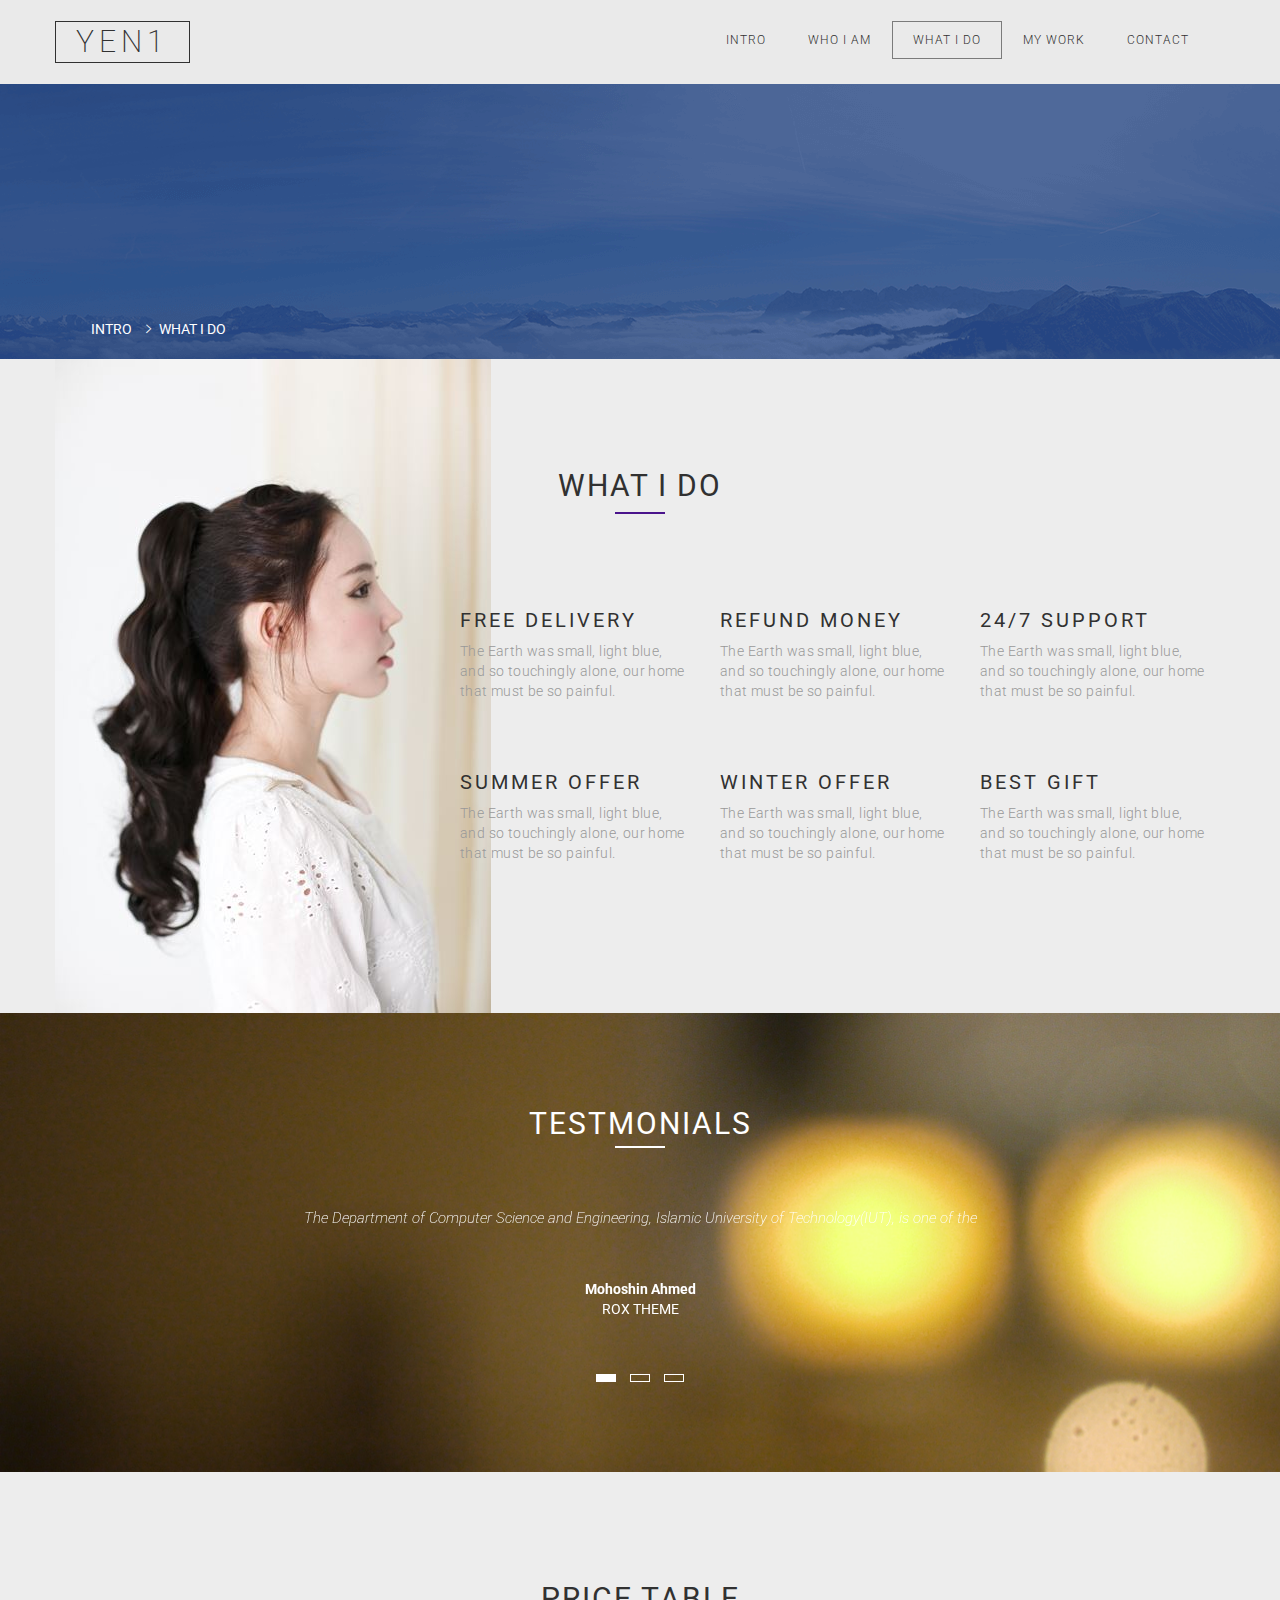
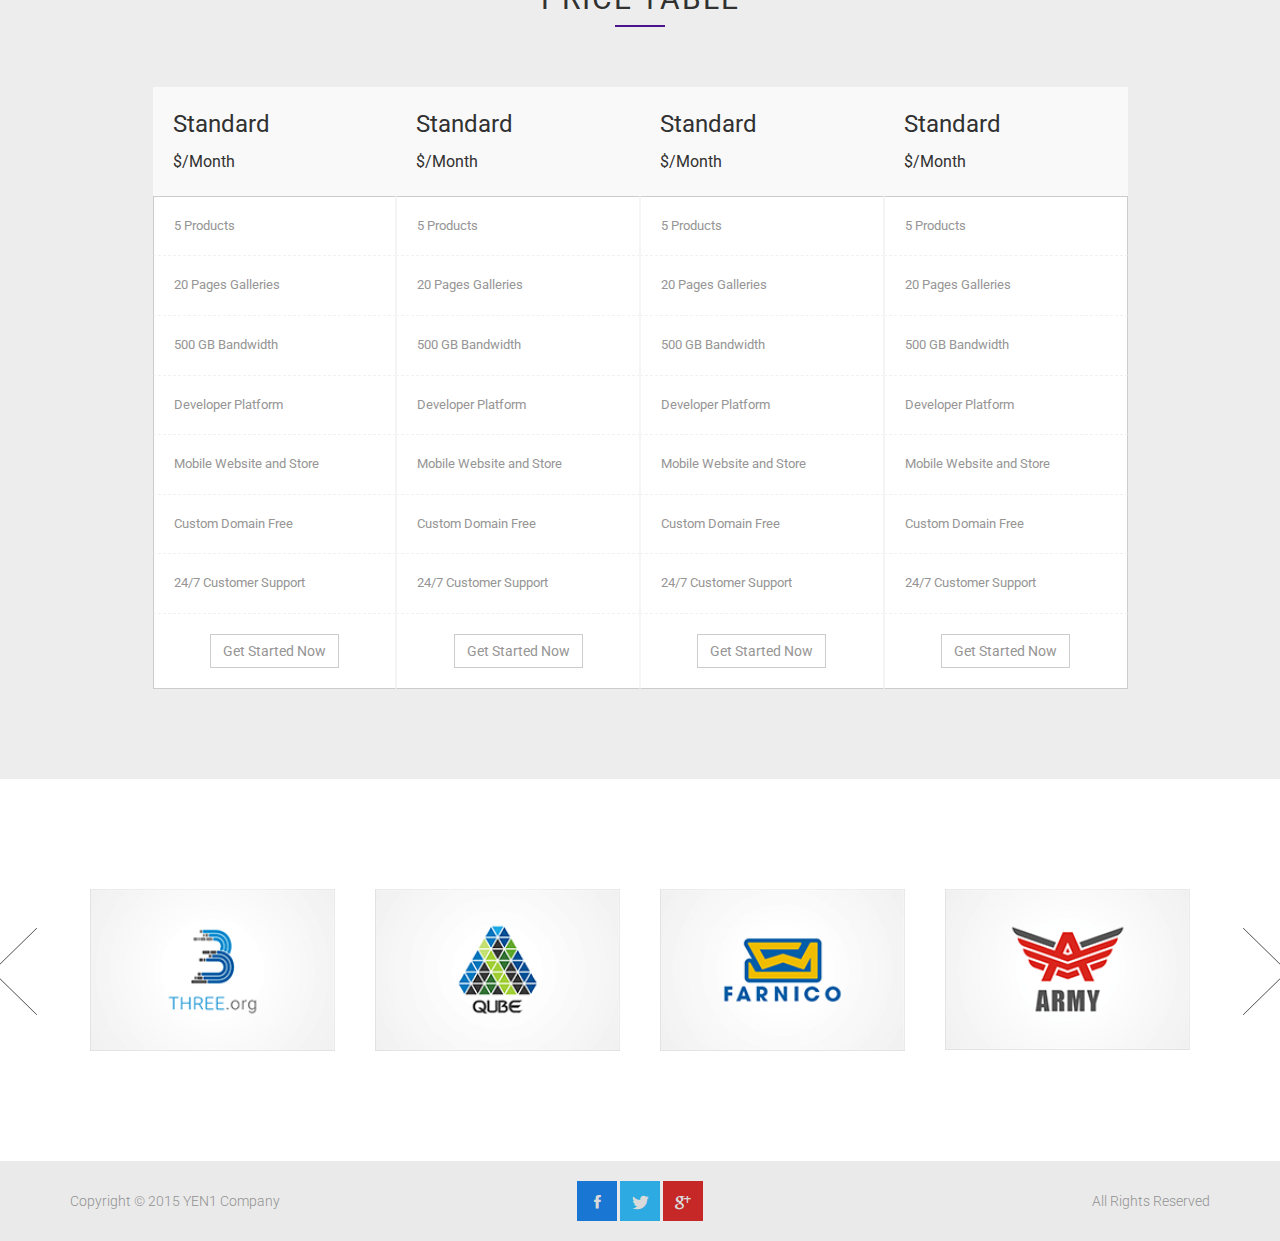
<file: service.html>
<!DOCTYPE html>
<!--[if IE 7 ]><html class="ie ie7 lte9 lte8 lte7" lang="en-US"><![endif]-->
<!--[if IE 8]><html class="ie ie8 lte9 lte8" lang="en-US">	<![endif]-->
<!--[if IE 9]><html class="ie ie9 lte9" lang="en-US"><![endif]-->
<!--[if (gt IE 9)|!(IE)]><!-->
<html class="noIE" lang="en-US">
<!--<![endif]-->
	<head>
		<!-- meta -->
			<meta http-equiv="X-UA-Compatible" content="IE=edge">
			<meta http-equiv="Content-Type" content="text/html; charset=UTF-8"/>
			<meta name="viewport" content="width=device-width, initial-scale = 1.0, maximum-scale=1.0, user-scalable=no"/>
		<title>Y E N 1</title>

		<link rel="stylesheet" href="assets/css/bootstrap.min.css">
		<link rel="stylesheet" href="assets/css/ionicons.min.css">
		<link rel="stylesheet" href="assets/css/owl.carousel.css">
		<link rel="stylesheet" href="assets/css/owl.theme.css">
	    <link rel="stylesheet" href="assets/css/main.css">
	    <link rel="stylesheet" href="assets/css/section.css">
	    <link rel="stylesheet" href="assets/css/service.css">
	    <!-- HTML5 shim and Respond.js IE8 support of HTML5 elements and media queries -->
			<!--[if lt IE 9]>
				<script src="assets/js/html5shiv.js"></script>
				<script src="assets/js/respond.js"></script>
			<![endif]-->

			<!--[if IE 8]>
		    	<script src="assets/js/selectivizr.js"></script>
		    <![endif]-->
	</head>

<body>

<!-- Home -->
	<section class="portfolio-header" id="header">
		
		<nav class="navbar navbar-default _navbar-fixed-top">
			<div class="container">
			<!-- Brand and toggle get grouped for better mobile display -->
				<div class="navbar-header">
					<button type="button" class="navbar-toggle collapsed" data-toggle="collapse" data-target="#bs-example-navbar-collapse-1" aria-expanded="false">
						<span class="sr-only">Toggle navigation</span>
						<span class="icon-bar"></span>
						<span class="icon-bar"></span>
						<span class="icon-bar"></span>
					</button>
					<a class="navbar-brand" href="index-multipage.html">YEN1</a>
				</div> <!-- /.navbar-header -->

		    <!-- Collect the nav links, forms, and other content for toggling -->
			    <div class="collapse navbar-collapse" id="bs-example-navbar-collapse-1">
					<ul class="nav navbar-nav navbar-right">
						<li><a href="index-multipage.html">Intro</a></li>
						<li><a href="about.html">Who I Am</a></li>
						<li class="active"><a href="service.html">What I Do</a></li>
						<li><a href="portfolio.html">My Work</a></li>
						<li><a href="contact.html">contact</a></li>
					</ul> <!-- /.nav -->
			    </div><!-- /.navbar-collapse -->
		  	</div><!-- /.container -->
		</nav>
	</section> <!-- /#header -->


<!-- Section Background -->
	<section class="section-background">
		<div class="container">
			<ol class="breadcrumb">
				<li><a href="index-multipage.html">Intro</a></li>
				<li class="active">&nbsp;What I Do</li>
			</ol>
		</div> <!-- /.container -->
	</section> <!-- /.section-background -->


<!-- Our Services -->
	<section class="service" id="service">
		<div class="container">
			<div class="_section-wrapper">
				<h2 class="section-title black">
					What I Do
				</h2> <!-- /.section-title -->
				<div class="underline purple"></div>
				<div class="row">
					<div class="">
						<img src="assets/images/service.png" alt="service" class="service-img img-responsive">
					</div>
					<div class="col-md-offset-4 col-md-8 col-sm-12 services">
						<div class="row">
							<div class="col-xs-6 col-sm-4">
								<div class="service-item">
									<h3 class="section-item-title">
										free delivery
									</h3>
									<p class="section-item-detail">
										The Earth was small, light blue, and so touchingly alone, our home that must be so painful.
									</p>
								</div> <!-- /.service-item -->
							</div>
							<div class="col-xs-6 col-sm-4">
								<div class="service-item">
									<h3 class="section-item-title">
										refund money
									</h3>
									<p class="section-item-detail">
										The Earth was small, light blue, and so touchingly alone, our home that must be so painful.
									</p>
								</div> <!-- /.service-item -->
							</div>
							<div class="col-xs-6 col-sm-4">
								<div class="service-item">
									<h3 class="section-item-title">
										24/7 support
									</h3>
									<p class="section-item-detail">
										The Earth was small, light blue, and so touchingly alone, our home that must be so painful.
									</p>
								</div> <!-- /.service-item -->
							</div>
							<div class="col-xs-6 col-sm-4">
								<div class="service-item">
									<h3 class="section-item-title">
										summer offer
									</h3>
									<p class="section-item-detail">
										The Earth was small, light blue, and so touchingly alone, our home that must be so painful.
									</p>
								</div> <!-- /.service-item -->
							</div>
							<div class="col-xs-6 col-sm-4">
								<div class="service-item">
									<h3 class="section-item-title">
										winter offer
									</h3>
									<p class="section-item-detail">
										The Earth was small, light blue, and so touchingly alone, our home that must be so painful.
									</p>
								</div> <!-- /.service-item -->
							</div>
							<div class="col-xs-6 col-sm-4">
								<div class="service-item">
									<h3 class="section-item-title">
										best gift
									</h3>
									<p class="section-item-detail">
										The Earth was small, light blue, and so touchingly alone, our home that must be so painful.
									</p>
								</div> <!-- /.service-item -->
							</div>
						</div> <!-- /.row -->
					</div> <!-- /.col-md-6 -->
				</div> <!-- /.row -->
			</div> <!-- /.section-wrapper -->
		</div> <!-- /.container -->
	</section> <!-- /.service -->


<!-- Testimonial -->
	<section class="testimonial">
		<div class="container section-wrapper">
			<div class="section-title">
				testmonials
			</div> <!-- /.section-title -->
			<div class="underline white"></div>
			<div class="owl-carousel testimonial-owl">
				<div class="item">
					<p class="testimonial-detail">
						The Department of Computer Science and Engineering, Islamic University of Technology(IUT), is one of the 
					</p>
					<div class="test-name">
						<strong>Mohoshin Ahmed</strong> <br>
						ROX THEME
					</div>
				</div> <!-- /.item -->
				<div class="item">
					<p class="testimonial-detail">
						The Department of Computer Science and Engineering, Islamic University of Technology(IUT), is one of the 
					</p>
					<div class="test-name">
						<strong>Mohoshin Ahmed</strong> <br>
						ROX THEME
					</div>
				</div> <!-- /.item -->
				<div class="item">
					<p class="testimonial-detail">
						The Department of Computer Science and Engineering, Islamic University of Technology(IUT), is one of the 
					</p>
					<div class="test-name">
						<strong>Mohoshin Ahmed</strong> <br>
						ROX THEME
					</div>
				</div> <!-- /.item -->
			</div> <!-- /.owl-carousel -->
		</div> <!-- /.container -->
	</section> <!-- /.testimonial -->


<!-- Price Table -->
	<section class="price-table">
		<div class="container section-wrapper">
			<h2 class="section-title black">
				Price table
			</h2> <!-- /.section-title -->
			<div class="underline purple"></div>
			<div class="row">
				<div class="col-sm-10 col-sm-offset-1">

					<div class="row">
						<div class="col-sm-3">
							<div class="price-title">
								Standard <br>
								<span>$/Month</span>
							</div>
							<ul class="price-list">
								<li>5 Products</li>
								<li>20 Pages Galleries</li>
								<li>500 GB Bandwidth</li>
								<li>Developer Platform</li>
								<li>Mobile Website and Store</li>
								<li>Custom Domain Free</li>
								<li>24/7 Customer Support</li>
								<li class="text-center">
									<button class="btn btn-default custom-btn-default">
										Get Started Now
									</button>
								</li>
							</ul>
						</div>

						<div class="col-sm-3">
							<div class="price-title">
								Standard <br>
								<span>$/Month</span>
							</div>
							<ul class="price-list">
								<li>5 Products</li>
								<li>20 Pages Galleries</li>
								<li>500 GB Bandwidth</li>
								<li>Developer Platform</li>
								<li>Mobile Website and Store</li>
								<li>Custom Domain Free</li>
								<li>24/7 Customer Support</li>
								<li class="text-center">
									<button class="btn btn-default custom-btn-default">
										Get Started Now
									</button>
								</li>
							</ul>
						</div>

						<div class="col-sm-3">
							<div class="price-title">
								Standard <br>
								<span>$/Month</span>
							</div>
							<ul class="price-list">
								<li>5 Products</li>
								<li>20 Pages Galleries</li>
								<li>500 GB Bandwidth</li>
								<li>Developer Platform</li>
								<li>Mobile Website and Store</li>
								<li>Custom Domain Free</li>
								<li>24/7 Customer Support</li>
								<li class="text-center">
									<button class="btn btn-default custom-btn-default">
										Get Started Now
									</button>
								</li>
							</ul>
						</div>

						<div class="col-sm-3">
							<div class="price-title">
								Standard <br>
								<span>$/Month</span>
							</div>
							<ul class="price-list">
								<li>5 Products</li>
								<li>20 Pages Galleries</li>
								<li>500 GB Bandwidth</li>
								<li>Developer Platform</li>
								<li>Mobile Website and Store</li>
								<li>Custom Domain Free</li>
								<li>24/7 Customer Support</li>
								<li class="text-center">
									<button class="btn btn-default custom-btn-default">
										Get Started Now
									</button>
								</li>
							</ul>
						</div>
					</div> <!-- /.row -->

				</div>
			</div> <!-- /.row -->
		</div> <!-- /.container -->
	</section> <!-- /.price-table -->


<!-- Add -->
	<section class="section-wrapper add container">
		<div class="owl-carousel add-owl">
				<div class="item">
					<img src="assets/images/add-1.png" alt="add" class="add-item">
				</div> <!-- /.item -->
				<div class="item">
					<img src="assets/images/add-2.png" alt="add" class="add-item">
				</div> <!-- /.item -->
				<div class="item">
					<img src="assets/images/add-3.png" alt="add" class="add-item">
				</div> <!-- /.item -->
				<div class="item">
					<img src="assets/images/add-4.png" alt="add" class="add-item">
				</div> <!-- /.item -->
				<div class="item">
					<img src="assets/images/add-1.png" alt="add" class="add-item">
				</div> <!-- /.item -->
				<div class="item">
					<img src="assets/images/add-2.png" alt="add" class="add-item">
				</div> <!-- /.item -->
				<div class="item">
					<img src="assets/images/add-3.png" alt="add" class="add-item">
				</div> <!-- /.item -->
				<div class="item">
					<img src="assets/images/add-4.png" alt="add" class="add-item">
				</div> <!-- /.item -->
			</div> <!-- /.owl-carousel -->
	</section>


<!-- Footer -->
	<footer>
		<div class="container">
			<div class="row">
				<div class="col-sm-4">
					<div class="copy">
						Copyright &copy; 2015 YEN1 Company
					</div>
				</div>
				<div class="col-sm-4 text-center">
					<div class="social-icon">
						<a href="https://www.facebook.com/photorism" target="_blank">
							<div class="icon fb">
								<i class="ion-social-facebook"></i>
							</div>
						</a>
						<a href="http://twitter.com/photorism" target="_blank">
							<div class="icon twitter">
								<i class="ion-social-twitter"></i>
							</div>
						</a>
						<a href="https://plus.google.com/u/0/105421927445958837429/posts" target="_blank">
							<div class="icon google">
								<i class="ion-social-googleplus"></i>
							</div>
						</a>
						
					</div>		
				</div>
				<div class="col-sm-4 text-right">
					<div class="copy">
						All Rights Reserved
					</div>
				</div>
			</div> <!-- /.row -->
		</div> <!-- /.container -->
	</footer>
	


	<script src="assets/js/jquery-1.11.2.min.js"></script>
    <script src="assets/js/bootstrap.min.js"></script>
    <script src="assets/js/owl.carousel.min.js"></script>
    <script src="assets/js/contact.js"></script>
	<!-- // <script src="assets/js/smoothscroll.js"></script> -->
	<script src="assets/js/script.js"></script>


</body>
</html>
</file>
<file: assets/css/main.css>
/*=================================================
||				1. Imports 
==================================================*/
@import url(http://fonts.googleapis.com/css?family=Roboto:200,400,700);
@import url(http://fonts.googleapis.com/css?family=Roboto+Slab);

body
{
	font-family: 'Roboto', 'Open-Sans', sans-serif;
	overflow-x: hidden;
	color: #313131;
}
.black{
	color: #313131;
}
.white{
	background: #fff ;
}
.purple{
	background: #4a148c;
}
.section-wrapper{
	padding-top: 90px;
	padding-bottom: 80px;
}
.section-title{
	font-size: 30px;
	font-weight: 400;
	text-transform: uppercase;
	text-align: center;
	letter-spacing: 2px;
}
.section-item-title{
	font-size: 20px;
	font-weight: 400;
	letter-spacing: 3px;
	text-transform: uppercase;
}
.section-item-detail{
	font-size: 14px;
    font-weight: 300;
    margin-bottom: 50px;
    color: #999;
    letter-spacing: .39px;
}
.underline{
	height: 2px;
	width: 50px;
	margin: 0px auto 60px;
}
/*=================================================
||				3. Header
==================================================*/
.header
{
	background: url('../images/header.png');
	background-repeat: no-repeat;
	background-position: center center;
	background-size: cover;
	background-attachment: fixed;
	height: 100vh;
	color: #fff;
	text-transform: uppercase;

}
			/*navbar*/
.navbar-default .navbar-brand{
	border: 1px solid #fff;
	color: #fff;
	font-size: 30px;
	padding: 10px 20px;
	height: auto;
	font-weight: 200;
	letter-spacing: 5px;
}
.navbar-default .navbar-brand:focus, .navbar-default .navbar-brand:hover{
	color: #fff;
}
.navbar-default .navbar-toggle .icon-bar {
    background-color: #FFF;
}
.navbar-fixed-top .navbar-toggle .icon-bar {
    background-color: #313131;
}
.navbar-fixed-top .navbar-toggle{
	border-color: #313131;
}
.navbar-default {
    background-color: transparent;
    border-color: transparent;
    padding-top: 50px;
}
.navbar-default .navbar-nav>li>a{
	color: #fff;
    /*text-transform: uppercase;*/
    padding-right: 20px;
    padding-left: 20px;
    border: 1px solid transparent;
    font-size: 12px;
    font-weight: 300;
    letter-spacing: 1px;
}
.navbar-default .navbar-toggle{
	border-radius: 0px;
}
.navbar-default .navbar-nav>li>a:hover{
	border: 1px solid rgba(255, 255, 255, 0.6);
	color: #fff;
}
.navbar-default .navbar-nav>li>a:focus, .navbar-default .navbar-nav>li>a:hover{
	color: #fff;
}
.navbar-nav>li>a {
    padding-top: 8px;
    padding-bottom: 8px;
}
.navbar-default .navbar-toggle:focus, .navbar-default .navbar-toggle:hover{
	background: transparent;
}
.navbar-default .navbar-nav>.active>a, .navbar-default .navbar-nav>.active>a:focus, .navbar-default .navbar-nav>.active>a:hover{
    background-color: transparent;
    border: 1px solid rgba(255, 255, 255, 0.6);
    color: #fff;
}
		/*Home*/
.header-wrapper{
	text-align: center;
	display: table-cell;
	vertical-align: middle;
	position: relative;
}
.header-table{
	display: table;
	height: 70vh;
	width: 100%;
}
.header-title{
	font-size: 50px;
	letter-spacing: 10px;
	font-weight: 200;
}
.header-subtitle{
	font-size: 20px;
	letter-spacing: 3px;
}
/*=================================================
||				4. Our Service
==================================================*/
.service{
	background: #ededed;
	position: relative;
}
.service .section-title{
	margin-top: 110px;
}
.services{
	margin-bottom: 100px;
}
.service .underline{
	margin-bottom: 75px;
}
.service-img{
	position: absolute;
	bottom: 0px;
}

.twitter-feed{
	color: #fff;
}
.item{
	text-align: center;
}
.owl-prev, .owl-next
{
	position: absolute;
	top: 10%;
}
.owl-next
{
	right: -10px;
}
.owl-prev
{
	left: -10px;
}
.owl-prev:before
{
    /*content: "\f3d2";*/
    /*font-family: 'ionicons';*/
    content: url("../images/left.png");
}
.owl-next:before
{
    /*content: "\f3d3";*/
    /*font-family: "ionicons";*/
    content: url("../images/right.png");
}

/*=================================================
||				5. Twitter Feed
==================================================*/
.day, .feed{
	font-size: 15px;
	font-weight: 200;
}
.feed{
	font-style: italic;
	margin: 30px 0px;
}
.options a{
	color: #fff;
	text-transform: uppercase;
	font-size: 15px;
	padding: 0px 20px;
}
.options a i{
	padding-right: 10px;
}
.options a:hover{
	text-decoration: none;
}
.item:hover{
	cursor: w-resize;
}
/*=================================================
||				7. Portfolio
==================================================*/
.porfolio{
	background: #f9f9f9;
}
.portfolio-img{
	position: relative;
	overflow: hidden;
	text-align: center;
}
.portfolio-img .port-item{
	width: 100%;
	height: auto;
	transition: all .6s ease-in-out;
}
.portfolio-img:hover .portfolio-img-hover{
	position: absolute;
	top: 0;
	left: 0;
	width: 100%;
	height: 100%;
	transition: all .6s ease-in-out;
	background: rgba(0, 0, 0, 0.5);
}
.portfolio-img-hover{

}
.plus{
	display: none;
}
.portfolio-img:hover .plus{
	display: inline-block;
	padding-top: 25%;
}
.portfolio-img:hover .port-item{
	transform: scale(1.1);
}
.portfolio-item-details{
	margin: 20px 0px 50px; 
}
.portfolio-item-name{
	display: inline-block;
	font-size: 15px;
}
.port-heart, .portfolio-item-name small{
	font-size: 13px;
	color: #969595;
}
.port-heart{
	float: right;
	display: inline-block;
	margin-top: 10px;
}


/*=================================================
||				8. Note
==================================================*/
.note{
	color: #dadada;
}
.quote{
	font-style: italic;
	font-size: 16px;
	font-weight: 200;
	padding: 0px 145px;
}
.quoter{
	font-size: 20px;
	font-weight: 400;
	margin-top: 20px;
}

/*=================================================
||				9. Fun Facts
==================================================*/
.fun{
	background: #f3f3f3;
}
.fun-box{
	border: 2px solid #313131;
	text-align: center;
	padding: 40px 0px;
	font-size: ;
}
.number{
	font-weight: 700;
	font-size: 25px;
}
.number-title{
	text-transform: uppercase;
	font-size: 20px;
	font-weight: 400;
}
.col-sm-6 .fun-box{
	margin-bottom: 20px;
}
/*=================================================
||				10. Footer
==================================================*/
footer{
	background: #eaeaea;
	padding: 20px 0px;
}
.copy{
	font-size: 14px;
	font-weight: 300;
	color: #929292;
	padding: 10px 0px;
	display: inline-block;
}
.fb{
	background: #1976d2;
}
.twitter{
	background: #2CAAE1;
}
.google{
	background: #c62828;
}
.rss{
	background: #ff8f00;
}

.icon{
	height: 40px;
	width: 40px;
	text-align: center;
	padding: 8px;
	display: inline-block;
	border: 1px solid transparent;
	font-size: 18px;
}
a .icon{
	color: #dadada;
}
/*.social-icon{
	float: right;
}*/
a .icon:hover{
	background: transparent;
}
a .fb:hover{
	color: #1976d2;
	border-color: #1976d2;
}
a .twitter:hover{
	color: #2CAAE1;
	border-color: #2CAAE1;
}
a .google:hover{
	color: #c62828;
	border-color: #c62828;
}
a .rss:hover{
	color: #ff8f00;
	border-color: #ff8f00;
}

/*=================================================
||				11. Others
==================================================*/
/*Testimonial*/
.testimonial{
	background: url('../images/testimonial.png');
	color: #fff;
}
.testimonial .section-title{
	color: #fff;
}
.testimonial-detail{
	font-style: italic;
	font-size: 15px;
	font-weight: 200;
	margin-bottom: 50px;
}
.test-name {
    margin-bottom: 40px;
}
/*Owl carousel*/
.owl-theme .owl-controls .owl-nav [class*=owl-]{
	background: transparent;
}
.owl-theme .owl-dots .owl-dot span{
	width: 20px;
	height: 8px;
	border-radius: 0px;
	background: transparent;
	border: 1px solid #fff;
}
.owl-theme .owl-dots .owl-dot.active span, .owl-theme .owl-dots .owl-dot:hover span{
	background: #fff;
}
.owl-theme .owl-controls .owl-nav [class*=owl-]:hover{
	background: transparent;
}
/*Add*/
.add .owl-prev:before
{
    content: url("../images/bleft.png");
}
.add .owl-next:before
{
    content: url("../images/bright.png");
}
.owl-next
{
	right: -90px;
}
.owl-prev
{
	left: -90px;
}
.add .owl-prev, .add .owl-next
{
	top: 25%;
}
.add-item{
	padding: 20px;
}
@media (max-width: 960px){
	.nav>li{
		text-align: center;
	}
	.service-img{
		opacity: .2;
	}
	.fun-box{
		margin: 15px;
	}
	.quote{
		padding: 0 50px;
	}
	.portfolio .portfolio-item{
		margin: 15px;
	}
	.price-title, .price-list{
		text-align: center;
	}
	.options a{
		padding: 0 5px;
	}
	footer{
		text-align: center;
	}
	footer .text-right{
		text-align: center;
	}
	.navbar-default .navbar-brand{
		margin-left: 15px;
	}
		img.about-img {
	    width: 100%;
	    padding: 15px 15px 0px;
	}
	.quote{
		padding: 0 15px;
	}
} 
@media (max-width: 480px){
	.header-table{
		max-height: 627px;
	}
}
</file>
<file: assets/css/section.css>
/*=================================================
||				Portfolio
==================================================*/


.portfolio-header{
	background: #eaeaea;
	text-transform: uppercase;
}
.navbar-default{
	padding: 20px 0px;
}
.navbar{
	margin-bottom: 0px;
}
.navbar-default .navbar-brand{
	border: 1px solid #313131;
	color: #313131;
}
.navbar-default .navbar-brand:focus, .navbar-default .navbar-brand:hover{
	color: #313131;
}
.navbar-default .navbar-nav>li>a{
	color: #313131;
}
.navbar-default .navbar-nav>li>a:hover{
	border: 1px solid rgba(49, 49, 49, 0.6);
	color: #313131;
}
.navbar-default .navbar-nav>li>a:focus, .navbar-default .navbar-nav>li>a:hover{
	color: #313131;
}
.navbar-default .navbar-nav>.active>a, .navbar-default .navbar-nav>.active>a:focus, .navbar-default .navbar-nav>.active>a:hover{
    background-color: transparent;
    border: 1px solid rgba(49, 49, 49, 0.6);
    color: #313131;
}



.section-background{
	background-repeat: no-repeat;
	background-position: center center;
	background-attachment: fixed;
	text-transform: uppercase;
}
.breadcrumb{
    padding: 235px 15px 0px;
    list-style: none;
    background-color: transparent;
    border-radius: 0px;
}
.breadcrumb .active{
	color: #fff;
}
.breadcrumb>li+li:before {
    padding: 0 5px;
    color: #fff;
    content: "\f3d3";
    font-family: "ionicons";
}
.breadcrumb a{
	color: #fff;
	border: 1px solid transparent;
	text-decoration: none;
	padding: 5px;
}
.breadcrumb a:hover{
	color: #fff;
	border: 1px solid #fff;
}
</file>
<file: assets/css/about.css>
.section-background{
	background: url('../images/about.png');
}
.about{
	background: #f3f3f3;
}
.about-detail{
	font-size: 14px;
	color: #999;
	font-weight: 200;
	top: 50%;
	transform: translateY(50%);
	/*position: absolute;*/
	/*padding-left: 40px;*/
    /*line-height: 22px;*/
}
.section-item-title, .section-item-detail{
	text-align: center;
}
.about .row:nth-child(4){
	margin-top: 90px;
}
.team{
	background: #ededed;
}
.team-item{
	background: #f3f3f3;
	margin-bottom: 50px;
	text-align: center;
}
.team-img{
	width: 100%;
}
.team-item-name{
	font-size: 14px;
	margin-bottom: 0px;
	padding-top: 20px;
}
.team-item-id{
	color: #a3a2a2;
	font-size: 11px;
	text-transform: uppercase;
	padding-bottom: 30px;
}
</file>
<file: assets/css/contact.css>
.section-background{
	background: url('../images/contact.png');
}
.contact{
    text-align: left;
}
.contact i {
    width: 60px;
    height: 80px;
    border-radius: 30px;
    border: 2px solid #b1b1b1;
    color: #b1b1b1;
    font-size: 40px;
    display: inline-block;
    margin-right: 20px;
    margin-top: 20px;
    padding: 10px 0;
    text-align: center;
    float: left;
    transition: all .6s ease-in-out;
}
.contact-item:hover i{
    background-color: #4a148c;
    border: 2px solid #4a148c !important;
    color: #fff;
}
.contact h3{
	padding-bottom: 20px;
	font-size: 15px;
}
.contact p{
	font-size: 13px;
	color: #969595;
}

.form{
    margin-top: 50px;
    background: #f9f9f9;
}
.form h3{
    margin-left: 15px;
    font-size: 25px;
}
.form .message{
    margin: 0px 15px;
    height: 180px;
    width: 98%;
}
.btn-sub {
    border-radius: 0px;
    color: white;
    background-color: #4a148c;
    padding: 10px 25px;
    margin: 10px 30px;
    border-color: #4a148c;
    text-transform: uppercase;
    transition: all .4s ease-in-out;
}
.btn-sub:hover{
    background-color: #fff;
    border-color: #4a148c;
    color: #4a148c;
}
input[type="username"], input[type="email"], input[type="text"], .message{
	border-color: transparent;
	background: #fff;
	font-size: 13px;
	color: #969595;
}
input[type="username"]:focus, input[type="email"]:focus, input[type="text"]:focus, .message:focus{
    border-color: #4a148c;
    box-shadow: 0 0 8px rgba(74,20,140,.1) !important;
}
input.form-control, .message {
    border-radius: 0px;
}
</file>
<file: assets/css/one-page.css>
.header{
	background: url('../images/header.png');
	background-repeat: no-repeat;
	background-position: center center;
	background-size: cover;
	background-attachment: fixed;
	height: 100vh;
	color: #fff;
	text-transform: uppercase;
}
</file>
<file: assets/css/portfolio.css>
.section-background{
	background: url('../images/portfolio.png');
}
</file>
<file: assets/css/service.css>
.section-background{
	background: url('../images/services.png');
}

.price-table{
	background: #ededed;
}
.price-table .col-sm-3{
	padding: 0px;
}
.price-table .col-sm-3:hover .price-title{
	color: #4a148c;
}
.price-title{
	background: #f9f9f9;
	padding: 20px;
	font-size: 24px;
}
.price-title span{
	font-size: 16px;
}
.price-list{
	list-style-type: none;
	margin-left: -40px;
}
.price-list li{

	background: #fff;
	border-left: 1px solid rgba(229, 229, 229, 0.4);
	border-right: 1px solid rgba(229, 229, 229, 0.4);
	border-bottom: 1px dashed #f1f1f1;
	padding: 20px 0px;
	padding-left: 20px;
	font-size: 13px;
	color: #969595;
}
.price-list li:first-child{
	border-top: 1px solid #ccc;
}
.price-list li:last-child{
	border-bottom: 1px solid #ccc;
	padding-left: 0px;
}
.price-table .col-sm-3:first-child .price-list li{
	border-left: 1px solid #ccc;
}
.price-table .col-sm-3:last-child .price-list li{
	border-right: 1px solid #ccc;
}
.custom-btn-default{
    background-color: #fff;
    border-color: #ccc;
    border-radius: 0px;
	color: #969595;
}
.price-table .col-sm-3:hover .custom-btn-default{
	color: #fff;
	background: #4a148c;
	transition: all .4s ease-in-out;
}
</file>
